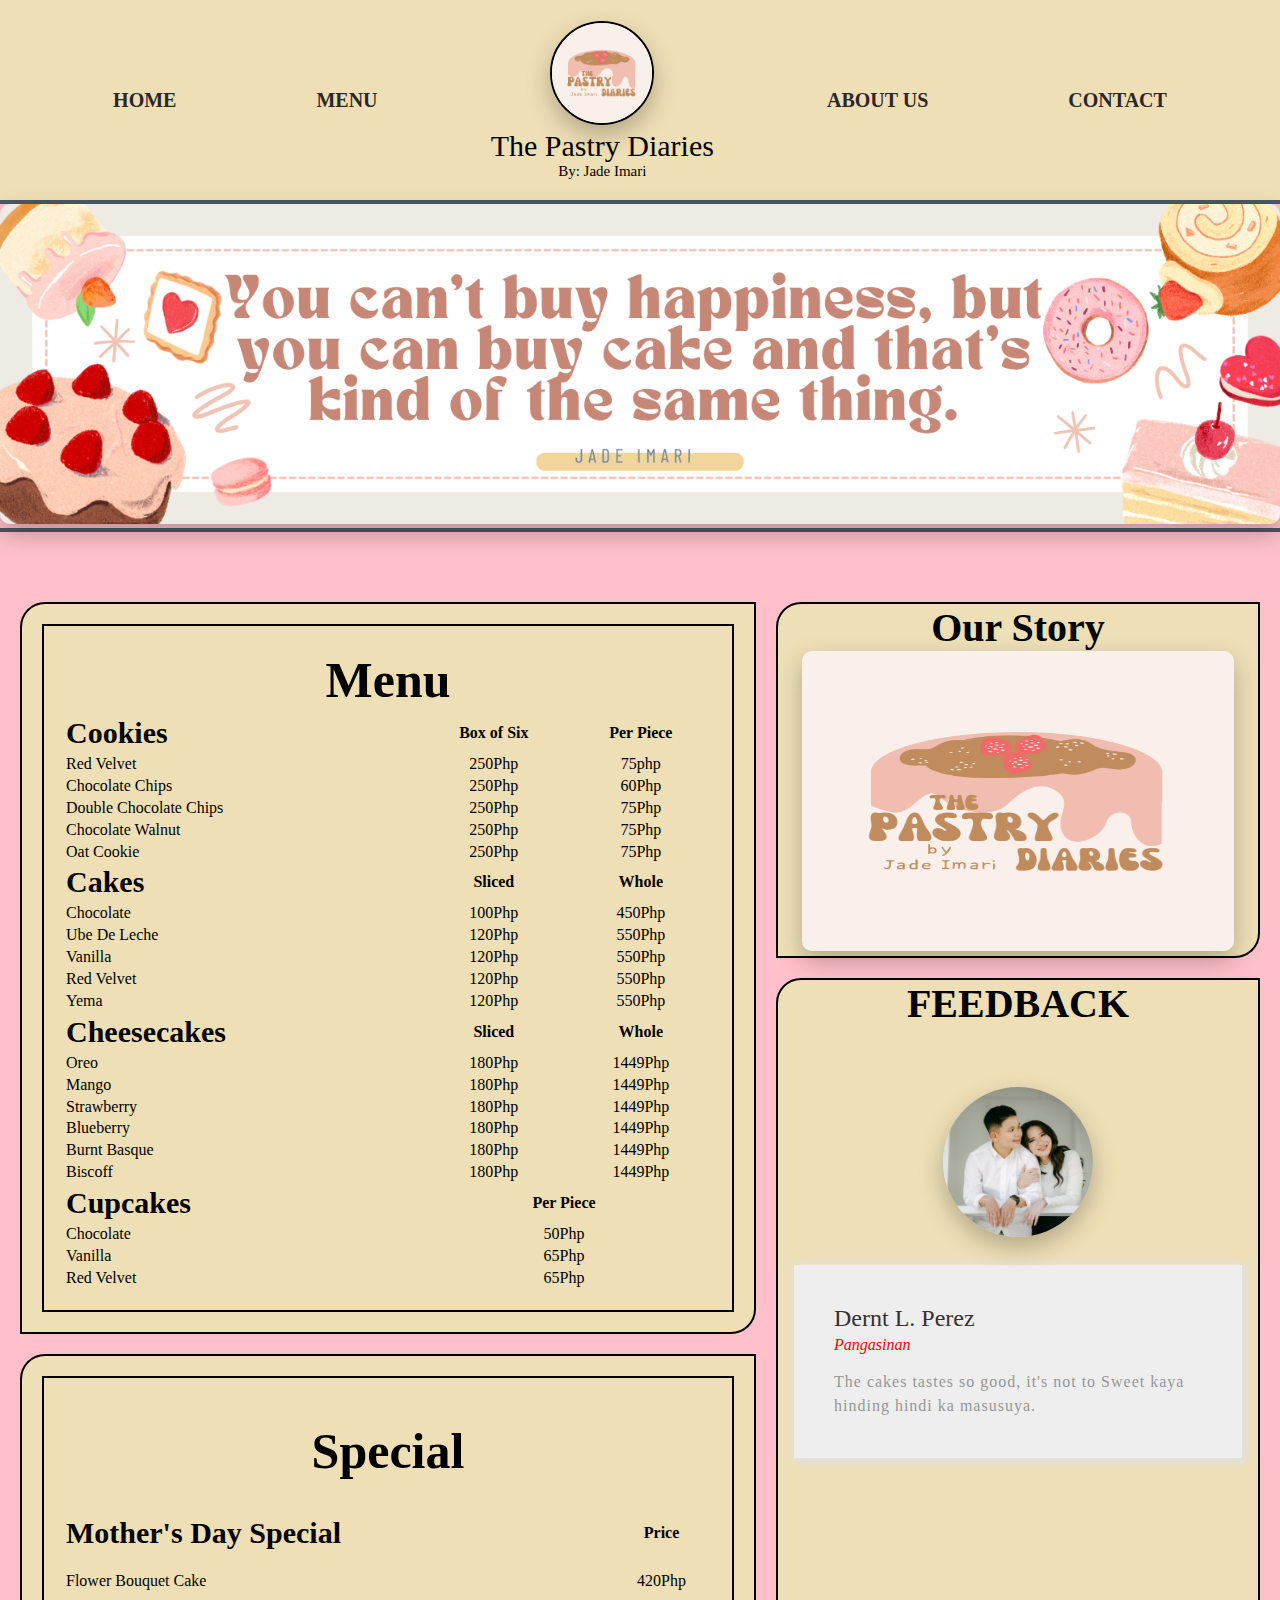
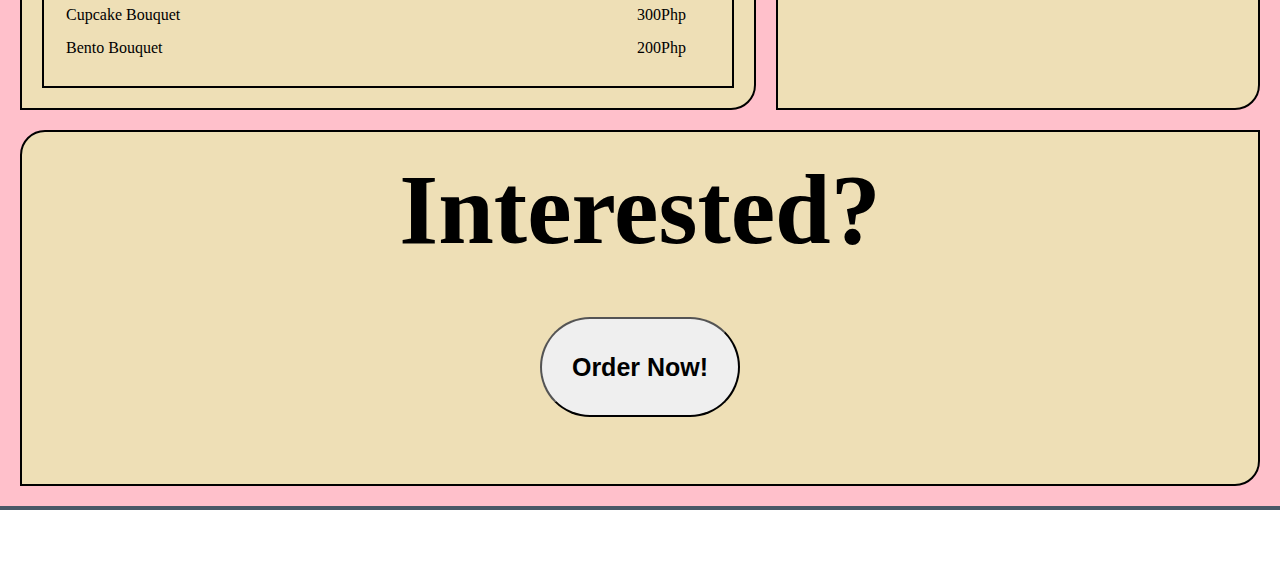
<file: index.html>
<!DOCTYPE html>
<html lang="en">
<head>
    <meta charset="UTF-8">
    <meta name="viewport" content="width=device-width, initial-scale=1.0">
    <title>The Pastry Diaries</title>
    <link rel="stylesheet" href="https://cdnjs.cloudflare.com/ajax/libs/font-awesome/6.5.2/css/all.min.css" integrity="sha512-SnH5WK+bZxgPHs44uWIX+LLJAJ9/2PkPKZ5QiAj6Ta86w+fsb2TkcmfRyVX3pBnMFcV7oQPJkl9QevSCWr3W6A==" crossorigin="anonymous" referrerpolicy="no-referrer" />
    <link rel="stylesheet" href="CSS/index.css">
</head>
<body>
    <div class="header-bar">
        <nav class="left-nav">
            <ul>
                <li><a href="#">HOME</a></li>
                <li><a href="HTML/Cookies.html">MENU</a></li>
            </ul>
        </nav>
        <header>
            <img src="image/pistri.png" alt="">
            <h1>The Pastry Diaries</h1>
            <p>By: Jade Imari</p>
        </header>
    
        <nav class="right-nav">
            <ul>
                <li><a href="HTML/About us.html">ABOUT US </a></li>
                <li><a href="HTML/Contact.html">CONTACT</a></li>
            </ul>
        </nav>
    </div>

    <div class="banner">
        <img src="image/banner nya.png" alt="">
    </div>

    <div class="main-container">
        <div class="main-content">
            <div class="menu">
                <table>
                    <tr>
                        <th id="title" colspan="3"><a href="HTML/Cookies.html">Menu</a></th>
                    </tr>
            
                    <tr>
                        <th class="types">Cookies</th>
                        <th>Box of Six</th>
                        <th>Per Piece</th>
                    </tr>
            
                    <tr>
                        <td >Red Velvet</td>
                        <td class="price">250Php</td>
                        <td class="price">75php</td>
                    </tr>
            
                    <tr>
                        <td>Chocolate Chips</td>
                        <td class="price">250Php</td>
                        <td class="price">60Php</td>
                    </tr>
            
                    <tr>
                        <td>Double Chocolate Chips</td>
                        <td class="price">250Php</td>
                        <td class="price">75Php</td>
                    </tr>

                    <tr>
                        <td>Chocolate Walnut</td>
                        <td class="price">250Php</td>
                        <td class="price">75Php</td>
                    </tr>
            
                    <tr>
                        <td>Oat Cookie</td>
                        <td class="price">250Php</td>
                        <td class="price">75Php</td>
                    </tr>
                    
                    <tr>
                        <th class="types">Cakes</th>
                        <th>Sliced</th>
                        <th>Whole</th>
                    </tr>
            
                    <tr>
                        <td>Chocolate</td>
                        <td class="price">100Php</td>
                        <td class="price">450Php</td>
                    </tr>
            
                    <tr>
                        <td>Ube De Leche</td>
                        <td class="price">120Php</td>
                        <td class="price">550Php</td>
                    </tr>
                    <tr>
                        <td>Vanilla</td>
                        <td class="price">120Php</td>
                        <td class="price">550Php</td>
                    </tr>
                    <tr>
                        <td>Red Velvet</td>
                        <td class="price">120Php</td>
                        <td class="price">550Php</td>
                    </tr>
                    <tr>
                        <td>Yema</td>
                        <td class="price">120Php</td>
                        <td class="price">550Php</td>
                    </tr>
            
                    <tr>
                        <th class="types">Cheesecakes</th>
                        <th>Sliced</th>
                        <th>Whole</th>
                    </tr>
                    <tr>
                        <td>Oreo</td>
                        <td class="price">180Php</td>
                        <td class="price">1449Php</td>
                    </tr>
            
                    <tr>
                        <td>Mango</td>
                        <td class="price">180Php</td>
                        <td class="price">1449Php</td>
                    </tr>
            
                    <tr>
                        <td>Strawberry</td>
                        <td class="price">180Php</td>
                        <td class="price">1449Php</td>
                    </tr>
            
                    <tr>
                        <td>Blueberry</td>
                        <td class="price">180Php</td>
                        <td class="price">1449Php</td>
                    </tr>
            
                    <tr>
                        <td>Burnt Basque</td>
                        <td class="price">180Php</td>
                        <td class="price">1449Php</td>
                    </tr>
                    
                    <tr>
                        <td>Biscoff</td>
                        <td class="price">180Php</td>
                        <td class="price">1449Php</td>
                    </tr>
            
                    <tr>
                        <th class="types">Cupcakes</th>
                        <th colspan="3">Per Piece</th>
                        
                    </tr>
            
                    <tr>
                        <td>Chocolate</td>
                        <td class="price" colspan="2">50Php</td>
                    </tr>
            
                    <tr>
                        <td>Vanilla</td>
                        <td class="price" colspan="2">65Php</td>
                    </tr>
            
                    <tr>
                        <td>Red Velvet</td>
                        <td class="price" colspan="2">65Php</td>
                    </tr>
            
                </table>
            </div>

            <div class="ourStory">
                <a href="HTML/About us.html">
                    <h1>Our Story</h1>
                </a>
                <img src="image/pistri.png" alt="">
            </div>
            <div class="feedback">
                <a href="HTML/feedback.html"><h1>FEEDBACK</h1></a>

                <div class="reviews">
                    <div class="review">
                        <div class="head-review">
                            <img src="image/member1.jpg" 
                            width="250px">
                        </div>
        
                        <div class="body-review">
                            <div class="name-review">Dernt L. Perez</div>
                            <div class="place-review">Pangasinan</div>
                            <div class="rating">
                                <i class="fas fa-star"></i>
                                <i class="fas fa-star"></i>
                                <i class="fas fa-star"></i>
                                <i class="fas fa-star"></i>
                                <i class="fas fa-star"></i>
                            </div>
                            <div class="desc-review">The cakes tastes so good, it's not to Sweet
                                kaya hinding hindi ka masusuya.</div>
                        </div>
                    </div>
                </div>
            </div>

            <div class="special">
                <table>
                    <tr>
                        <th id="title" colspan="3"><a href="HTML/Mothers-day-specials.html">Special</a></th>
                    </tr>
            
                    <tr>
                        <th class="types">Mother's Day Special</th>
                        <th class="price">Price</th>
                    </tr>
                    <tr>
                        <td>Flower Bouquet Cake</td>
                        <td class="price">420Php</td>
                    </tr>
            
                    <tr>
                        <td>Cupcake Bouquet</td>
                        <td class="price">300Php</td>
                    </tr>
            
                    <tr>
                        <td>Bento Bouquet</td>
                        <td class="price">200Php</td>
                    </tr>
                </table>
            </div>
                
            <div class="order">
                <h1>Interested?</h1>
                <a href="HTML/OrderForm.html"><button>Order Now!</button></a>
            </div>
        </div>
    </div>
    <div class="footer">
        <a href="https://www.facebook.com/profile.php?id=100067894772784" target="_blank">
            <i class="fa-brands fa-square-facebook fa-2x"></i>
        </a>
        <a href="mailto:mindarosjadeimari22@gmail.com" target="_blank">
            <i class="fa-solid fa-envelope fa-2x"></i>
        </a>
    </div>
</body>
</html>
</file>
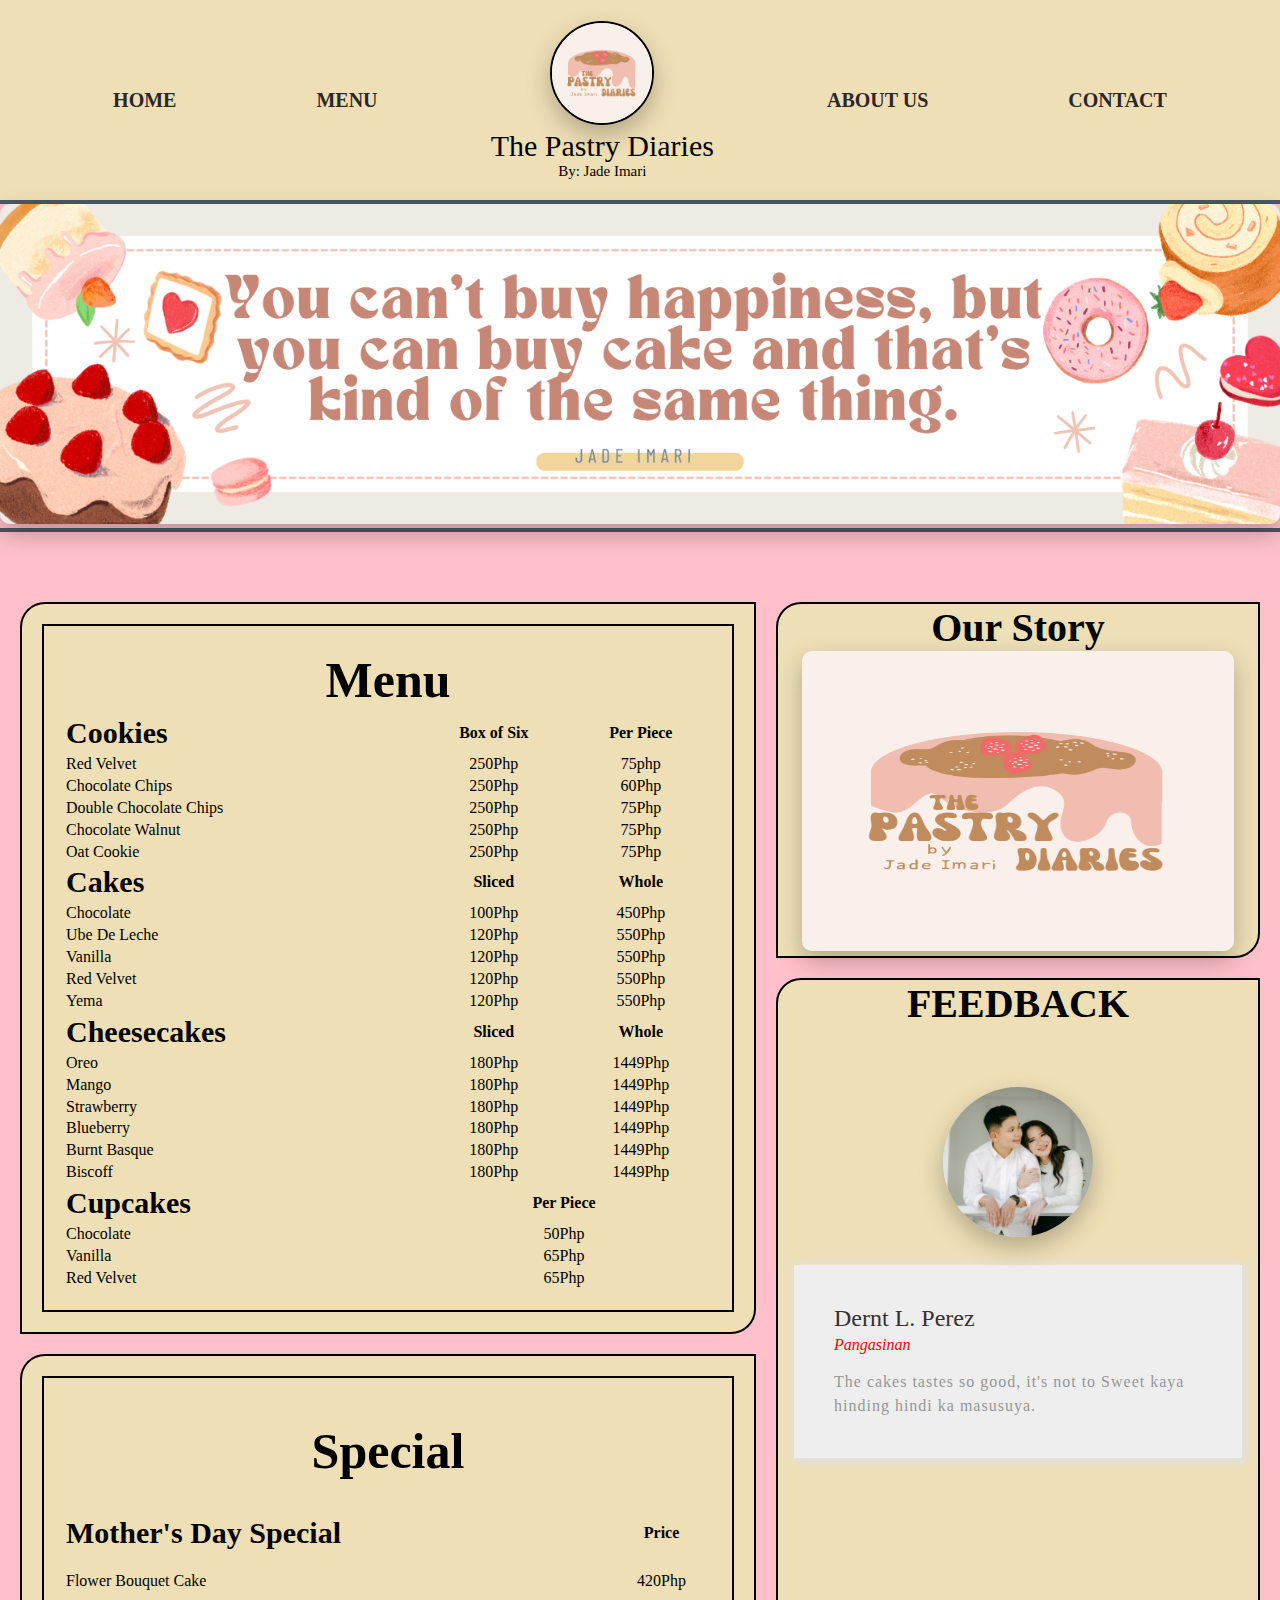
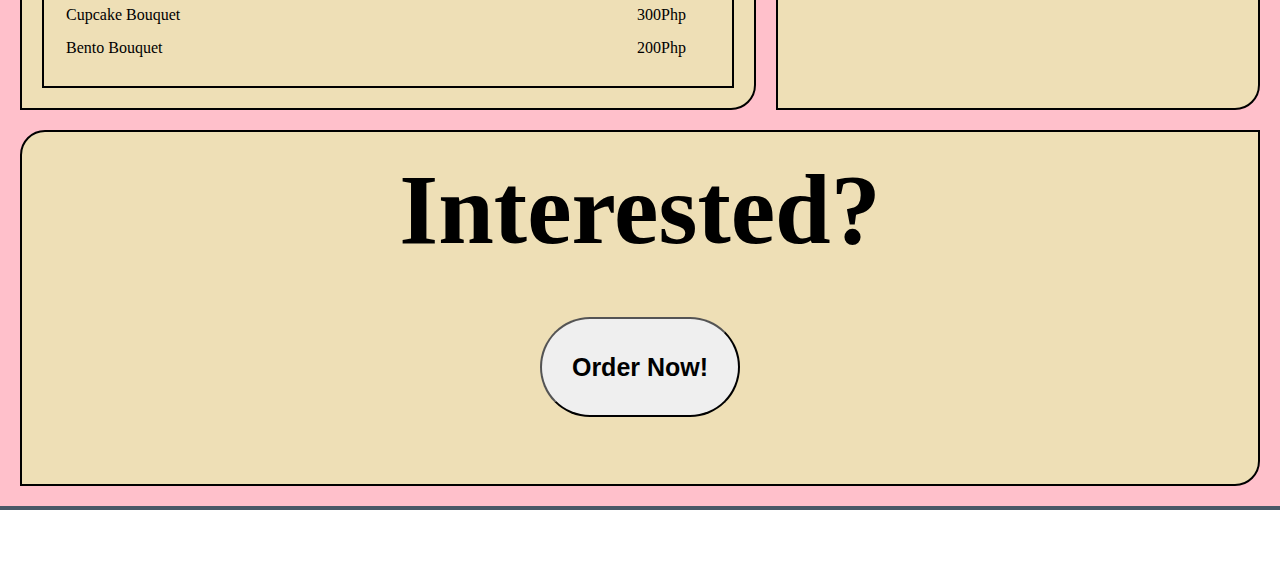
<file: HTML/index.html>
<!DOCTYPE html>
<html lang="en">
<head>
    <meta charset="UTF-8">
    <meta name="viewport" content="width=device-width, initial-scale=1.0">
    <title>Document</title>
    <link rel="stylesheet" href="https://cdnjs.cloudflare.com/ajax/libs/font-awesome/6.5.2/css/all.min.css" integrity="sha512-SnH5WK+bZxgPHs44uWIX+LLJAJ9/2PkPKZ5QiAj6Ta86w+fsb2TkcmfRyVX3pBnMFcV7oQPJkl9QevSCWr3W6A==" crossorigin="anonymous" referrerpolicy="no-referrer" />
    <link rel="stylesheet" href="../CSS/index.css">
</head>
<body>
    <div class="header-bar">
        <nav class="left-nav">
            <ul>
                <li><a href="#">HOME</a></li>
                <li><a href="Cookies.html">MENU</a></li>
            </ul>
        </nav>
        <header>
            <img src="../image/pistri.png" alt="">
            <h1>The Pastry Diaries</h1>
            <p>By: Jade Imari</p>
        </header>
    
        <nav class="right-nav">
            <ul>
                <li><a href="About us.html">ABOUT US </a></li>
                <li><a href="Contact.html">CONTACT</a></li>
            </ul>
        </nav>
    </div>

    <div class="banner">
        <img src="../image/banner nya.png" alt="">
    </div>

    <div class="main-container">
        <div class="main-content">
            <div class="menu">
                <table>
                    <tr>
                        <th id="title" colspan="3"><a href="/HTML/Cookies.html">Menu</a></th>
                    </tr>
            
                    <tr>
                        <th class="types">Cookies</th>
                        <th>Box of Six</th>
                        <th>Per Piece</th>
                    </tr>
            
                    <tr>
                        <td >Red Velvet</td>
                        <td class="price">250Php</td>
                        <td class="price">75php</td>
                    </tr>
            
                    <tr>
                        <td>Chocolate Chips</td>
                        <td class="price">250Php</td>
                        <td class="price">60Php</td>
                    </tr>
            
                    <tr>
                        <td>Double Chocolate Chips</td>
                        <td class="price">250Php</td>
                        <td class="price">75Php</td>
                    </tr>

                    <tr>
                        <td>Chocolate Walnut</td>
                        <td class="price">250Php</td>
                        <td class="price">75Php</td>
                    </tr>
            
                    <tr>
                        <td>Oat Cookie</td>
                        <td class="price">250Php</td>
                        <td class="price">75Php</td>
                    </tr>
                    
                    <tr>
                        <th class="types">Cakes</th>
                        <th>Sliced</th>
                        <th>Whole</th>
                    </tr>
            
                    <tr>
                        <td>Chocolate</td>
                        <td class="price">100Php</td>
                        <td class="price">450Php</td>
                    </tr>
            
                    <tr>
                        <td>Ube De Leche</td>
                        <td class="price">120Php</td>
                        <td class="price">550Php</td>
                    </tr>
                    <tr>
                        <td>Vanilla</td>
                        <td class="price">120Php</td>
                        <td class="price">550Php</td>
                    </tr>
                    <tr>
                        <td>Red Velvet</td>
                        <td class="price">120Php</td>
                        <td class="price">550Php</td>
                    </tr>
                    <tr>
                        <td>Yema</td>
                        <td class="price">120Php</td>
                        <td class="price">550Php</td>
                    </tr>
            
                    <tr>
                        <th class="types">Cheesecakes</th>
                        <th>Sliced</th>
                        <th>Whole</th>
                    </tr>
                    <tr>
                        <td>Oreo</td>
                        <td class="price">180Php</td>
                        <td class="price">1449Php</td>
                    </tr>
            
                    <tr>
                        <td>Mango</td>
                        <td class="price">180Php</td>
                        <td class="price">1449Php</td>
                    </tr>
            
                    <tr>
                        <td>Strawberry</td>
                        <td class="price">180Php</td>
                        <td class="price">1449Php</td>
                    </tr>
            
                    <tr>
                        <td>Blueberry</td>
                        <td class="price">180Php</td>
                        <td class="price">1449Php</td>
                    </tr>
            
                    <tr>
                        <td>Burnt Basque</td>
                        <td class="price">180Php</td>
                        <td class="price">1449Php</td>
                    </tr>
                    
                    <tr>
                        <td>Biscoff</td>
                        <td class="price">180Php</td>
                        <td class="price">1449Php</td>
                    </tr>
            
                    <tr>
                        <th class="types">Cupcakes</th>
                        <th colspan="3">Per Piece</th>
                        
                    </tr>
            
                    <tr>
                        <td>Chocolate</td>
                        <td class="price" colspan="2">50Php</td>
                    </tr>
            
                    <tr>
                        <td>Vanilla</td>
                        <td class="price" colspan="2">65Php</td>
                    </tr>
            
                    <tr>
                        <td>Red Velvet</td>
                        <td class="price" colspan="2">65Php</td>
                    </tr>
            
                </table>
            </div>

            <div class="ourStory">
                <a href="About us.html">
                    <h1>Our Story</h1>
                </a>
                <img src="../image/pistri.png" alt="">
            </div>
            <div class="feedback">
                <a href="feedback.html"><h1>FEEDBACK</h1></a>

                <div class="reviews">
                    <div class="review">
                        <div class="head-review">
                            <img src="../image/member1.jpg" 
                            width="250px">
                        </div>
        
                        <div class="body-review">
                            <div class="name-review">Dernt L. Perez</div>
                            <div class="place-review">Pangasinan</div>
                            <div class="rating">
                                <i class="fas fa-star"></i>
                                <i class="fas fa-star"></i>
                                <i class="fas fa-star"></i>
                                <i class="fas fa-star"></i>
                                <i class="fas fa-star"></i>
                            </div>
                            <div class="desc-review">The cakes tastes so good, it's not to Sweet
                                kaya hinding hindi ka masusuya.</div>
                        </div>
                    </div>
                </div>
            </div>

            <div class="special">
                <table>
                    <tr>
                        <th id="title" colspan="3"><a href="Mothers-day-specials.html">Special</a></th>
                    </tr>
            
                    <tr>
                        <th class="types">Mother's Day Special</th>
                        <th class="price">Price</th>
                    </tr>
                    <tr>
                        <td>Flower Bouquet Cake</td>
                        <td class="price">420Php</td>
                    </tr>
            
                    <tr>
                        <td>Cupcake Bouquet</td>
                        <td class="price">300Php</td>
                    </tr>
            
                    <tr>
                        <td>Bento Bouquet</td>
                        <td class="price">200Php</td>
                    </tr>
                </table>
            </div>
                
            <div class="order">
                <h1>Interested?</h1>
                <a href="OrderForm.html"><button>Order Now!</button></a>
            </div>
        </div>
    </div>
    <div class="footer">
        <a href="https://www.facebook.com/profile.php?id=100067894772784" target="_blank">
            <i class="fa-brands fa-square-facebook fa-2x"></i>
        </a>
        <a href="mailto:mindarosjadeimari22@gmail.com" target="_blank">
            <i class="fa-solid fa-envelope fa-2x"></i>
        </a>
    </div>
</body>
</html>
</file>
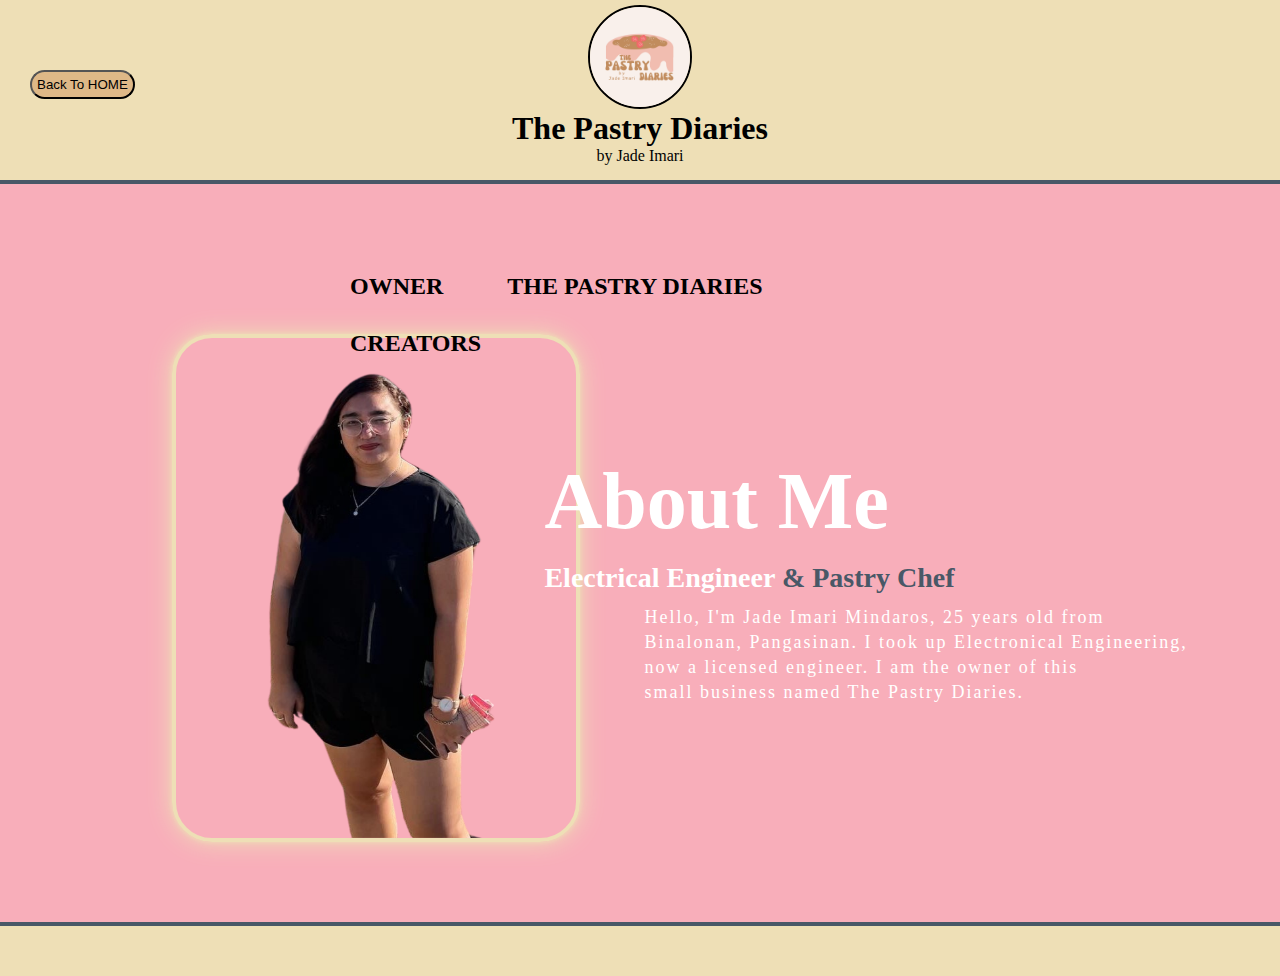
<file: HTML/About us.html>
<!DOCTYPE html>
<html lang="en">
<head>
    <meta charset="UTF-8">
    <meta name="viewport" content="width=device-width, initial-scale=1.0">
    <title>The Pastry Diaries by Jade Imari</title>
    <link rel="stylesheet" href="../CSS/about us.css">
    <link rel="stylesheet" href="https://cdnjs.cloudflare.com/ajax/libs/font-awesome/6.5.2/css/all.min.css" integrity="sha512-SnH5WK+bZxgPHs44uWIX+LLJAJ9/2PkPKZ5QiAj6Ta86w+fsb2TkcmfRyVX3pBnMFcV7oQPJkl9QevSCWr3W6A==" crossorigin="anonymous" referrerpolicy="no-referrer" />
</head>
<body>
    <header id="head">
        <button><a href="index.html">Back To HOME</a></button>
        <img src="../image/pistri.png" id="logo" alt="Logo">
        <h1>The Pastry Diaries</h1>
        <p>by Jade Imari</p>
    </header>

    <ul>
      <li><a href="">Owner</a></li>
      <li><a href="History.html">The Pastry Diaries</a></li>
      <li><a href="us.html">Creators</a></li>
    </ul>

   <section class="tungkol">
    <div class="main">
        <img src="../image/jadie.png" alt="">
        <div class="owner-text">
            <h1>About Me</h1>
            <h5>Electrical Engineer <span>
                & Pastry Chef
            </span></h5>
            <p id="wan">
                Hello, I'm Jade Imari Mindaros, 25 years old from <br>
                Binalonan, Pangasinan. I took up Electronical Engineering,<br>
                now a licensed engineer. I am the owner of this<br>
                small business named The Pastry Diaries.
            </p>
        </div>
    </div>
   </section>
   <footer>
      <div class="icons">
        <a href="https://www.facebook.com/jadeimari.mindaros" target="_blank">
          <i class="fa-brands fa-square-facebook fa-2x"></i>
        </a>
        
        <a href="mailto:mindarosjadeimari22@gmail.com" target="_blank">
          <i class="fa-solid fa-envelope fa-2x"></i>
        </a>
      </div>
   </footer>

</body>
</html>
</file>
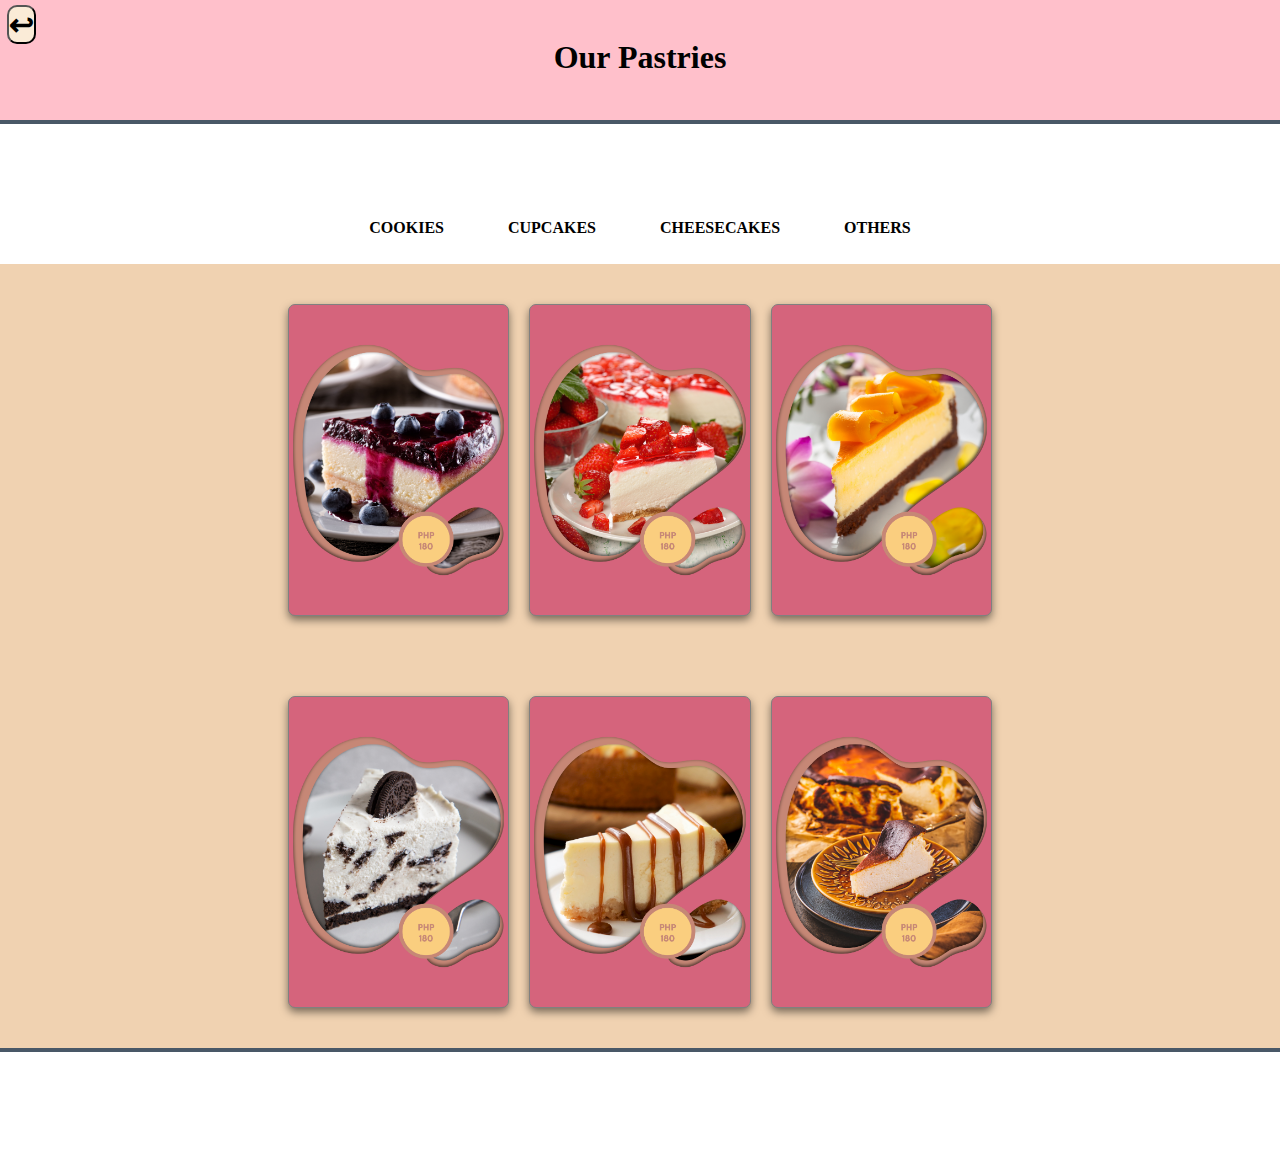
<file: HTML/cheesecakes.html>
<!DOCTYPE html>
<html lang="en">
<head>
    <meta charset="UTF-8">
    <meta name="viewport" content="width=device-width, initial-scale=1.0">
    <title>The Pastry Diaries by Jade Imari</title>
    <link rel="stylesheet" href="../CSS/cheesecake.css">
    <link rel="stylesheet" href="https://cdnjs.cloudflare.com/ajax/libs/font-awesome/6.5.2/css/all.min.css" integrity="sha512-SnH5WK+bZxgPHs44uWIX+LLJAJ9/2PkPKZ5QiAj6Ta86w+fsb2TkcmfRyVX3pBnMFcV7oQPJkl9QevSCWr3W6A==" crossorigin="anonymous" referrerpolicy="no-referrer" />
</head>
<body>
<div id="ulo">
    <button id="back-btn"><a href="index.html">↩</a></button>
    <h1 id="Pastri">Our Pastries</h1>
</div> 

<div>
    <ul>
        <li><a href="Cookies.html">COOKIES</a></li>
        <li><a href="Cupcakes.html">CUPCAKES</a></li>
        <li><a href="cheesecakes.html">CHEESECAKES</a></li>
        <li><a href="Other-pastries.html">OTHERS</a></li>
      </ul>
</div>

<div id="pastryContainer">
    <div id="one" class="styleee">
        <img src="../image/promo poster (17).png" alt="Mukha">

    </div>

    <div id="two" class="styleee">
        <img src="../image/promo poster (18).png" alt="cp">
    </div>

    <div id="tri" class="styleee">
        <img src="../image/promo poster (19).png" alt="">
    </div>

    <div id="por" class="styleee">
        <img src="../image/promo poster (20).png" alt="">
    </div>

    <div id="payb" class="styleee">
        <img src="../image/promo poster (21).png" alt="">
    </div>

    <div id="siks" class="styleee">
        <img src="../image/promo poster (22).png" alt="">
    </div>

</div>

       <footer class="footer">
            <div id="facebook-icon" class="social-icon">
                <a href="https://www.facebook.com/profile.php?id=100067894772784">
                    <i class="fa-brands fa-square-facebook fa-2x"></i>
                </a>
            <div id="email-icon" class="social-icon">
                <a href="mailto:mindarosjadeimari22@gmail.com" target="_blank">
                    <i class="fa-solid  fa-2x  fa-envelope"></i>
                </a>
            </div>
        </footer>


</body>
</html>
</file>
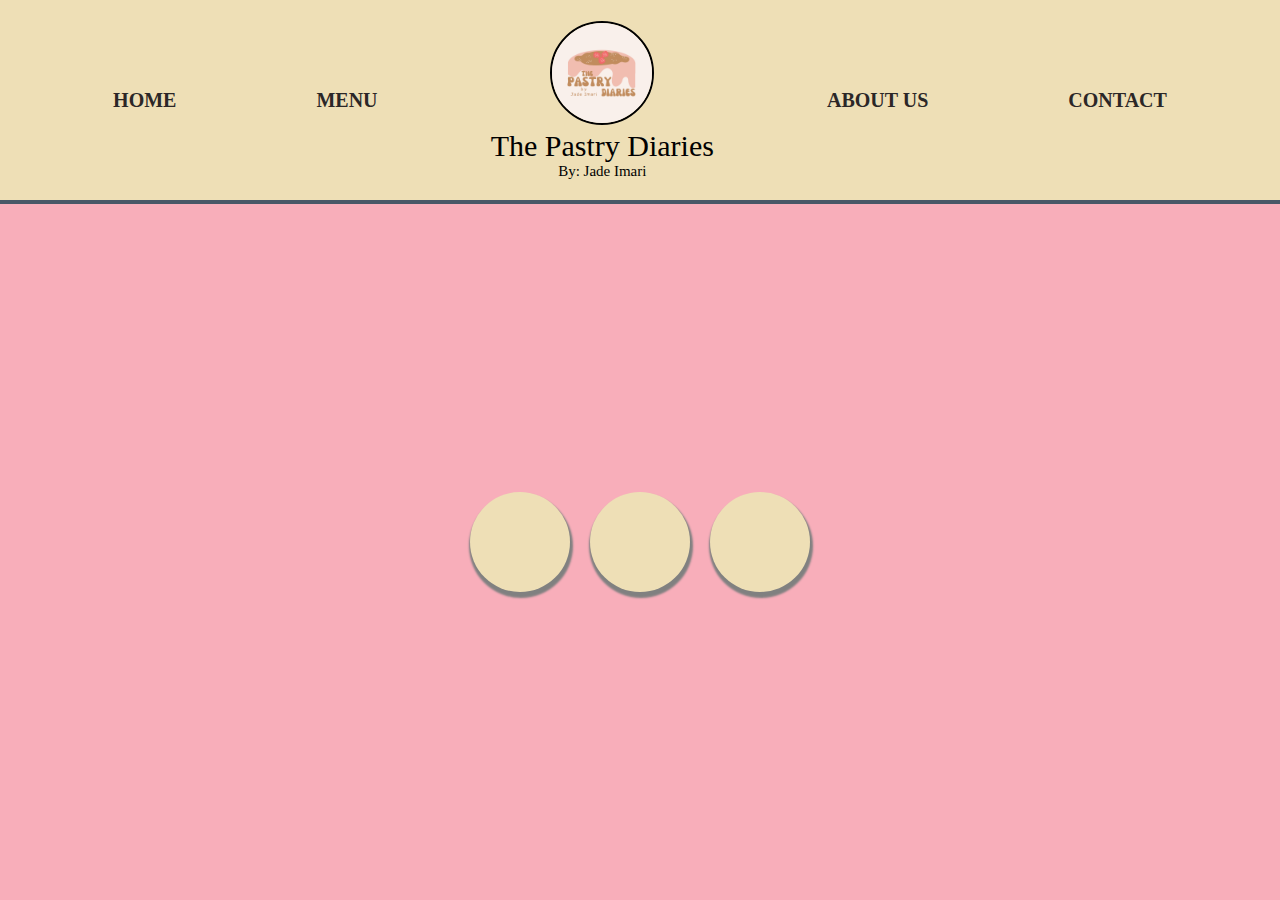
<file: HTML/Contact.html>
<!DOCTYPE html>
<html lang="en">
<head>
    <meta charset="UTF-8">
    <meta name="viewport" content="width=device-width, initial-scale=1.0">
    <title>CONTACTS</title>
    <link rel="stylesheet" href="https://cdnjs.cloudflare.com/ajax/libs/font-awesome/6.5.2/css/all.min.css" integrity="sha512-SnH5WK+bZxgPHs44uWIX+LLJAJ9/2PkPKZ5QiAj6Ta86w+fsb2TkcmfRyVX3pBnMFcV7oQPJkl9QevSCWr3W6A==" crossorigin="anonymous" referrerpolicy="no-referrer" />
    <link rel="stylesheet" href="../CSS/contact.css">
</head>
<body>
    <div class="header-bar">
        <nav class="left-nav">
            <ul>
                <li><a href="index.html">HOME</a></li>
                <li><a href="Cookies.html">MENU</a></li>
            </ul>
        </nav>
        <header>
            <img src="../image/pistri.png">
            <h1>The Pastry Diaries</h1>
            <p>By: Jade Imari</p>
        </header>
    
        <nav class="right-nav">
            <ul>
                <li><a href="About us.html">ABOUT US </a></li>
                <li><a href="#">CONTACT</a></li>
            </ul>
        </nav>
    </div>

    <div class="centerdiv">
        <a href="https://www.facebook.com/profile.php?id=100067894772784" target="_blank" class="container">
            <i class="fa fa-2x fa-brands fa-facebook"></i>
        </a>
        
        <a href="emailto:mindarosjadeimari22@gmail.com" target="_blank" class="container">
        <i class="fa fa-2x fa-solid fa-envelope"></i>
        </a>

        <a href="https://www.instagram.com/thepastrydiariesbyj/" target="_blank" class="container">
            <i class="fa fa-2x fa-brands fa-instagram"></i>
            </a>

    </div>

    
</body>
</html>
</file>
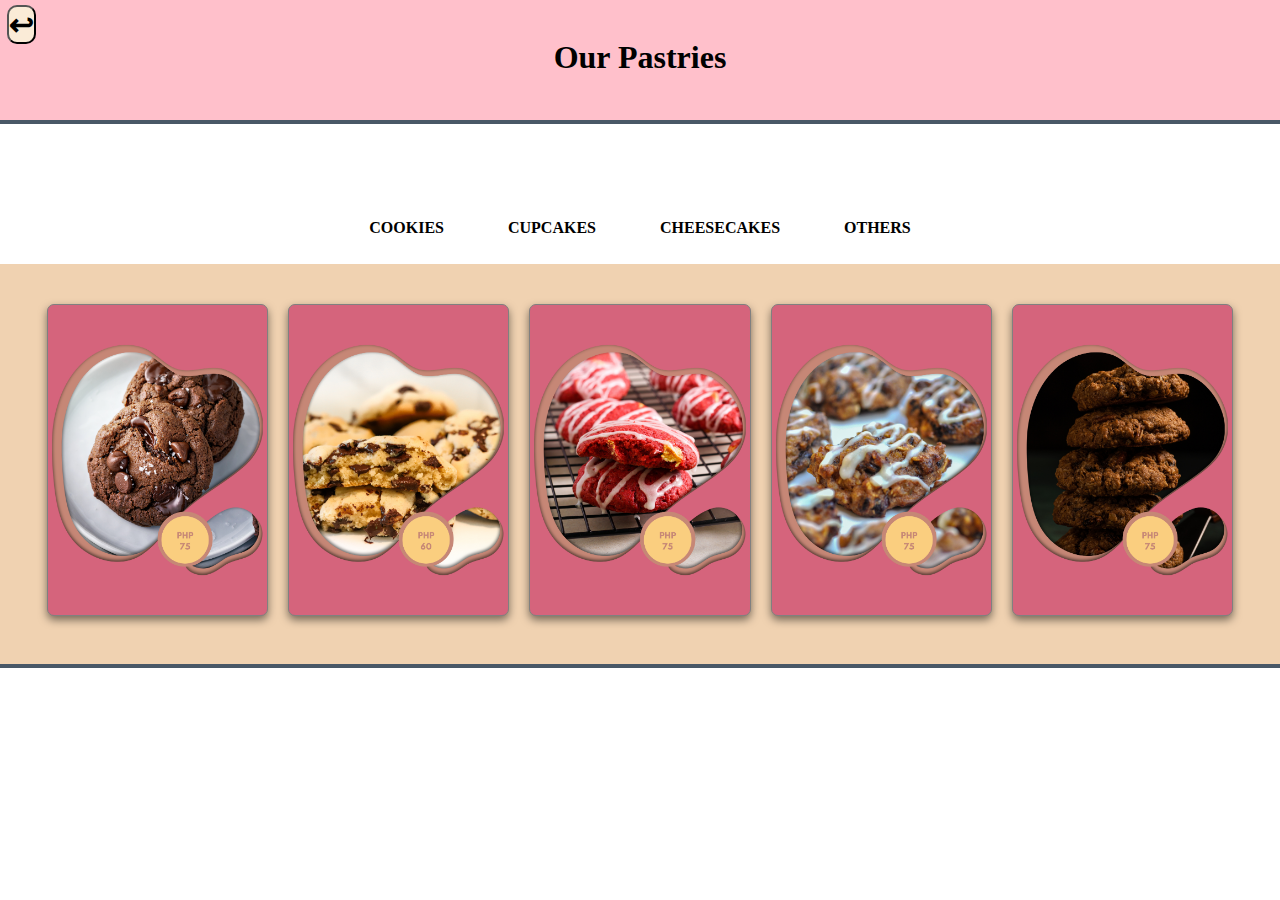
<file: HTML/Cookies.html>
<!DOCTYPE html>
<html lang="en">
<head>
    <meta charset="UTF-8">
    <meta name="viewport" content="width=device-width, initial-scale=1.0">
    <title>The Pastry Diaries by Jade Imari</title>
    <link rel="stylesheet" href="../CSS/Cookies.css">
    <link rel="stylesheet" href="https://cdnjs.cloudflare.com/ajax/libs/font-awesome/6.5.2/css/all.min.css" integrity="sha512-SnH5WK+bZxgPHs44uWIX+LLJAJ9/2PkPKZ5QiAj6Ta86w+fsb2TkcmfRyVX3pBnMFcV7oQPJkl9QevSCWr3W6A==" crossorigin="anonymous" referrerpolicy="no-referrer" />
</head>
<body>  
<div id="ulo">
    <button id="back-btn"><a href="index.html">↩</a></button>
    <h1 id="Pastri">Our Pastries</h1>
</div> 

    <ul>
        <li><a href="Cookies.html">COOKIES</a></li>
        <li><a href="Cupcakes.html">CUPCAKES</a></li>
        <li><a href="cheesecakes.html">CHEESECAKES</a></li>
        <li><a href="Other-pastries.html">OTHERS</a></li>
    </ul>

<div id="pastryContainer">
    <div id="one" class="styleee">
        <img src="../image/promo poster (3).png" alt="Mukha">

    </div>

    <div id="two" class="styleee">
        <img src="../image/promo poster (4).png" alt="cp">
    </div>

    <div id="tri" class="styleee">
        <img src="../image/promo poster (5).png" alt="">
    </div>

    <div id="por" class="styleee">
        <img src="../image/promo poster (8).png" alt="">
    </div>

    <div id="payb" class="styleee">
        <img src="../image/promo poster (9).png" alt="">
    </div>

</div>

        <footer class="footer">
            <div id="email-icon" class="social-icon">
                <a href="https://www.facebook.com/profile.php?id=100067894772784">
                    <i class="fa-brands fa-square-facebook fa-2x"></i>
                </a>
            </div>
            <div id="email-icon" class="social-icon">
                <a href="mailto:mindarosjadeimari22@gmail.com" target="_blank">
                    <i class="fa-solid  fa-2x  fa-envelope"></i>
                </a>
            </div>
        </footer>



</body>
</html>
</file>
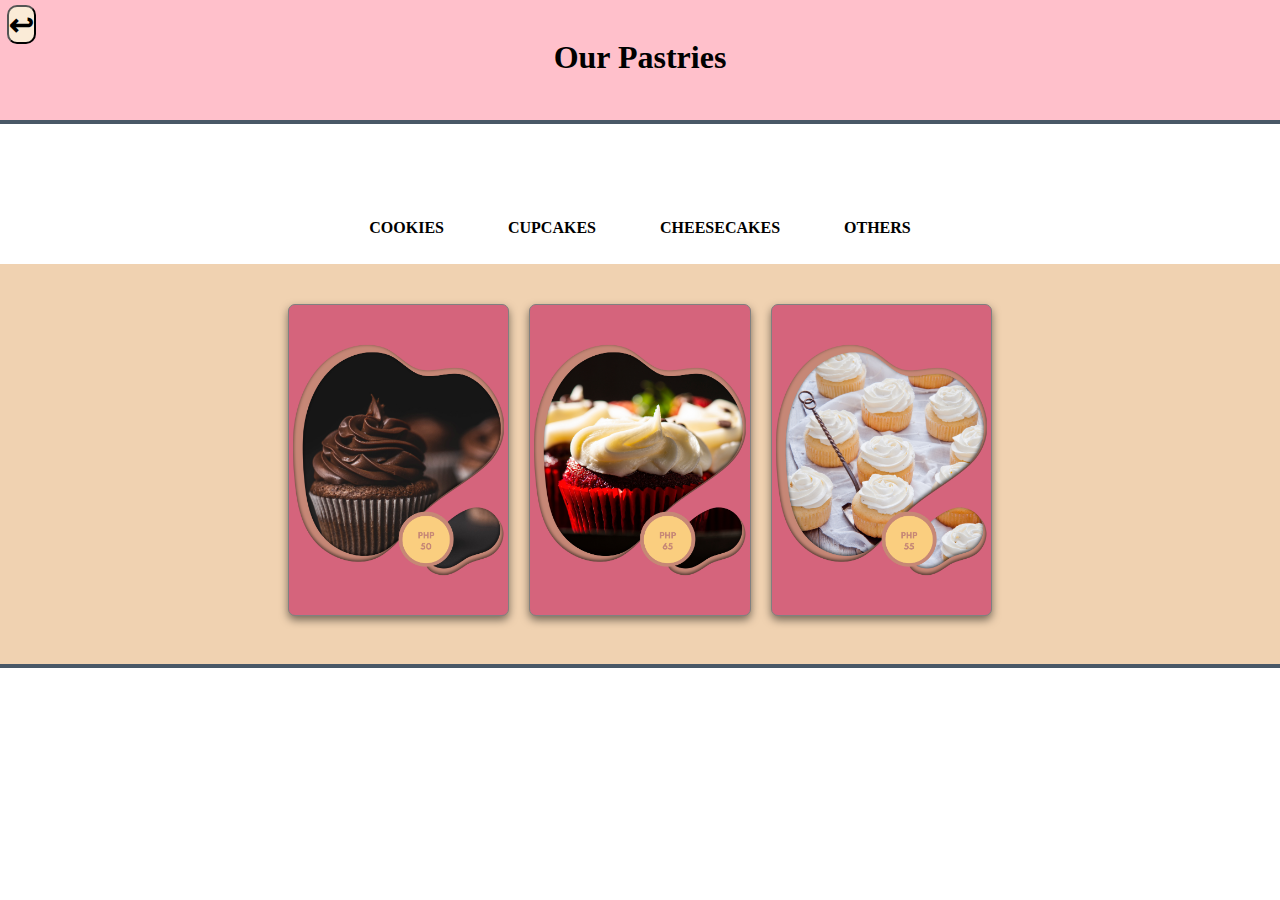
<file: HTML/Cupcakes.html>
<!DOCTYPE html>
<html lang="en">
<head>
    <meta charset="UTF-8">
    <meta name="viewport" content="width=device-width, initial-scale=1.0">
    <title>The Pastry Diaries by Jade Imari</title>
    <link rel="stylesheet" href="../CSS/Cupcakes.css">
    <link rel="stylesheet" href="https://cdnjs.cloudflare.com/ajax/libs/font-awesome/6.5.2/css/all.min.css" integrity="sha512-SnH5WK+bZxgPHs44uWIX+LLJAJ9/2PkPKZ5QiAj6Ta86w+fsb2TkcmfRyVX3pBnMFcV7oQPJkl9QevSCWr3W6A==" crossorigin="anonymous" referrerpolicy="no-referrer" />

</head>
<body>
<div id="ulo">
    <button id="back-btn"><a href="index.html">↩</a></button>
    <h1 id="Pastri">Our Pastries</h1>
</div> 


    <ul>
        <li><a href="Cookies.html">COOKIES</a></li>
        <li><a href="Cupcakes.html">CUPCAKES</a></li>
        <li><a href="cheesecakes.html">CHEESECAKES</a></li>
        <li><a href="Other-pastries.html">OTHERS</a></li>
    </ul>


<div id="pastryContainer">
    <div id="one" class="styleee">
        <img src="../image/promo poster (14).png" alt="Mukha">

    </div>

    <div id="two" class="styleee">
        <img src="../image/promo poster (15).png" alt="cp">
    </div>

    <div id="tri" class="styleee">
        <img src="../image/promo poster (16).png" alt="">
    </div>   
</div>

<div id="paa">

        <footer class="footer">
            <div id="facebook-icon" class="social-icon">
                <a href="https://www.facebook.com/profile.php?id=100067894772784">
                    <i class="fa-brands fa-square-facebook fa-2x"></i>
                </a>
            <div id="email-icon" class="social-icon">
                <a href="mailto:mindarosjadeimari22@gmail.com" target="_blank">
                    <i class="fa-solid  fa-2x  fa-envelope"></i>
                </a>
            </div>
        </footer>
</div>   


</body>
</html>
</file>
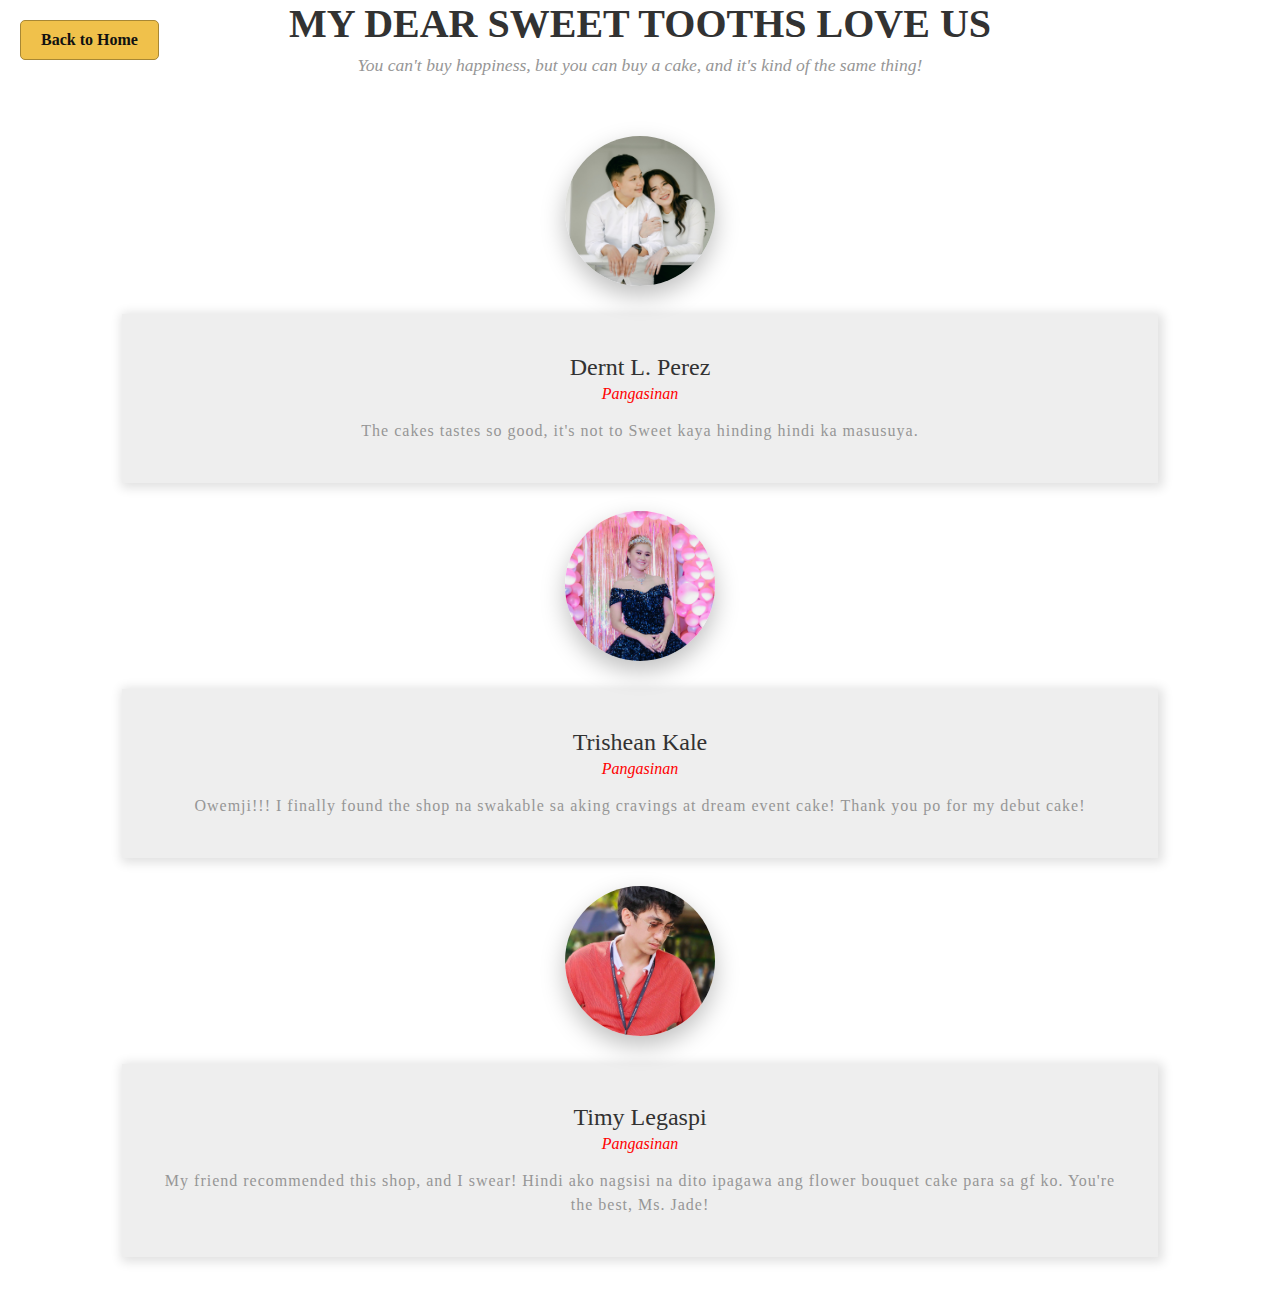
<file: HTML/feedback.html>
<!DOCTYPE html>
<html lang="en">
<head>
    <meta charset="UTF-8">
    <meta name="viewport" content="width=device-width, initial-scale=1.0">
    <title>REVIEWS</title>
    <link rel="stylesheet" type="text/css" media="screen" href="../CSS/feedback.css">
    <link rel="stylesheet" href="https://cdnjs.cloudflare.com/ajax/libs/font-awesome/6.5.2/css/all.min.css" integrity="sha512-SnH5WK+bZxgPHs44uWIX+LLJAJ9/2PkPKZ5QiAj6Ta86w+fsb2TkcmfRyVX3pBnMFcV7oQPJkl9QevSCWr3W6A==" crossorigin="anonymous" referrerpolicy="no-referrer" />
</head>
<body>
    <a href="index.html" class="back-to-home">Back to Home</a>

    <div class="rev-section">
        <h2 class="title">My Dear Sweet Tooths Love Us</h2>
        <p class="note">You can't buy happiness, but you can buy a cake, and it's kind of the same thing!</p>

        <div class="reviews">
            <div class="review">
                <div class="head-review">
                    <img src="../image/member1.jpg" 
                    width="250px">
                </div>

                <div class="body-review">
                    <div class="name-review">Dernt L. Perez</div>
                    <div class="place-review">Pangasinan</div>
                    <div class="rating">
                        <i class="fas fa-star"></i>
                        <i class="fas fa-star"></i>
                        <i class="fas fa-star"></i>
                        <i class="fas fa-star"></i>
                        <i class="fas fa-star"></i>
                    </div>
                    <div class="desc-review">The cakes tastes so good, it's not to Sweet
                        kaya hinding hindi ka masusuya.</div>
                    </div>

                <div class="head-review">
                    <img src="../image/member2.jpg" 
                    width="250px">
                </div>

                <div class="body-review">
                    <div class="name-review">Trishean Kale</div>
                    <div class="place-review">Pangasinan</div>
                    <div class="rating">
                        <i class="fas fa-star"></i>
                        <i class="fas fa-star"></i>
                        <i class="fas fa-star"></i>
                        <i class="fas fa-star"></i>
                        <i class="fas fa-star"></i>
                    </div>
                    <div class="desc-review">Owemji!!! I finally found the shop na swakable
                        sa aking cravings at dream event cake! Thank you po for my debut cake!
                    </div>
                </div>

                <div class="head-review">
                    <img src="../image/member3.jpg" 
                    width="250px">
                </div>

                <div class="body-review">
                    <div class="name-review">Timy Legaspi</div>
                    <div class="place-review">Pangasinan</div>
                    <div class="rating">
                        <i class="fas fa-star"></i>
                        <i class="fas fa-star"></i>
                        <i class="fas fa-star"></i>
                        <i class="fas fa-star"></i>
                        <i class="fas fa-star"></i>
                    </div>
                    <div class="desc-review">My friend recommended this shop, and I swear!
                        Hindi ako nagsisi na dito ipagawa ang flower bouquet cake para sa gf ko.
                        You're the best, Ms. Jade!
                    </div>
                </div>
            </div>
        </div>
    </div>



</body>
</html>
</file>
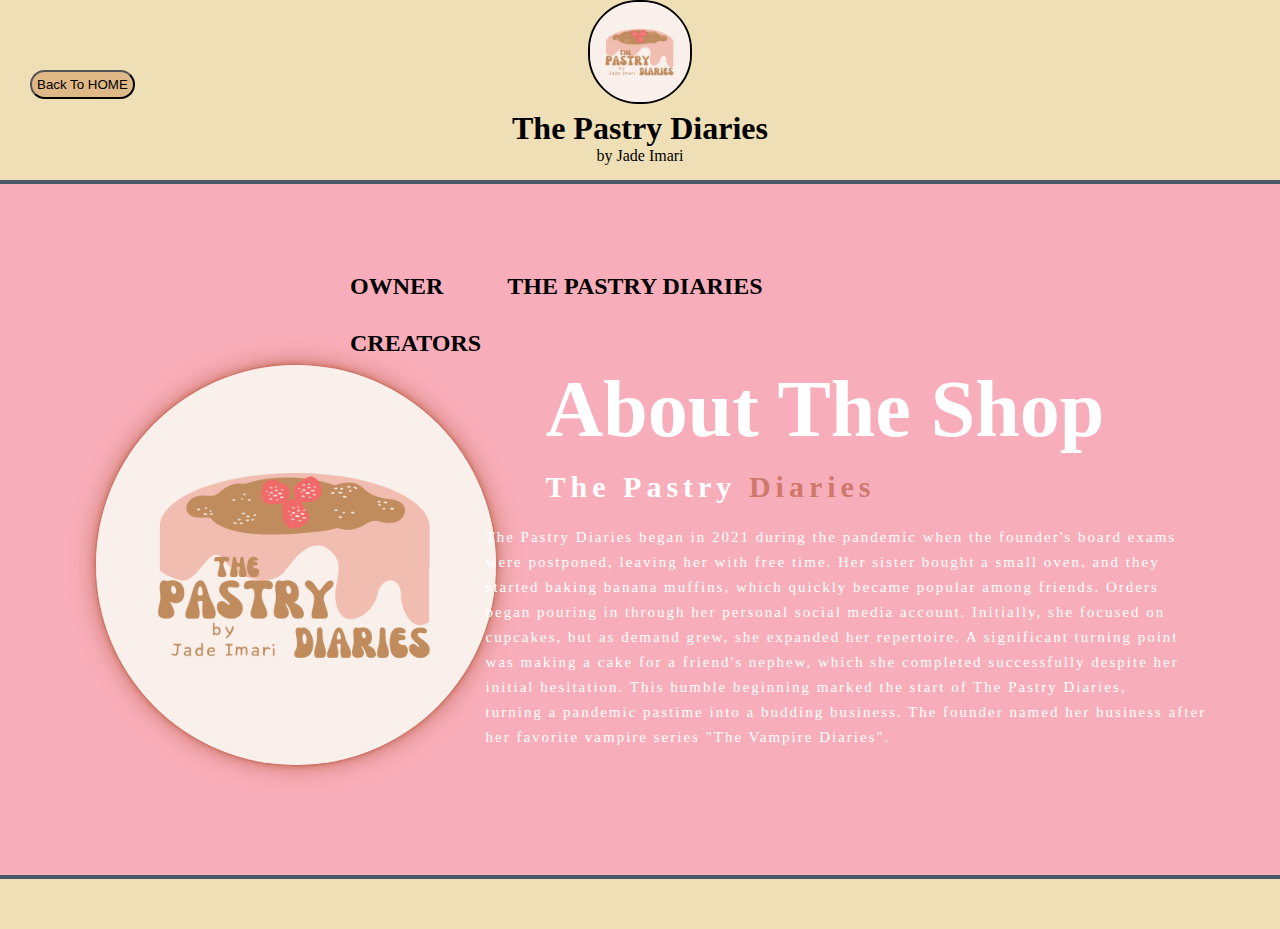
<file: HTML/History.html>
<!DOCTYPE html>
<html lang="en">
<head>
    <meta charset="UTF-8">
    <meta name="viewport" content="width=device-width, initial-scale=1.0">
    <title>The Pastry Diaries by Jade Imari</title>
    <link rel="stylesheet" href="https://cdnjs.cloudflare.com/ajax/libs/font-awesome/6.5.2/css/all.min.css" integrity="sha512-SnH5WK+bZxgPHs44uWIX+LLJAJ9/2PkPKZ5QiAj6Ta86w+fsb2TkcmfRyVX3pBnMFcV7oQPJkl9QevSCWr3W6A==" crossorigin="anonymous" referrerpolicy="no-referrer">
    <link rel="stylesheet" href="../CSS/history.css">
</head>
<body>
    <header id="head">
      <button><a href="index.html">Back To HOME</a></button>
        <img src="../image/pistri.png" id="logo" alt="Logo">
        <h1>The Pastry Diaries</h1>
        <p>by Jade Imari</p>
    </header>


        <ul>
            <li><a href="About us.html">Owner</a></li>
            <li><a href="#">The Pastry Diaries</a></li>
            <li><a href="us.html">Creators</a></li>
        </ul>

   <section class="tungkol">
    <div class="main">
        <img src="../image/pistri.png" alt="">
        <div class="owner-text">
            <h1>About The Shop</h1>
            <h5>The Pastry <span>
                Diaries
            </span></h5>
            <p id="wan">
                The Pastry Diaries began in 2021 during the pandemic when the founder's board exams<br>
                were postponed, leaving her with free time. Her sister bought a small oven, and they<br>
                started baking banana muffins, which quickly became popular among friends. Orders<br> 
                began pouring in through her personal social media account. Initially, she focused on<br>
                cupcakes, but as demand grew, she expanded her repertoire. A significant turning point<br>
                was making a cake for a friend's nephew, which she completed successfully despite her <br> 
                initial hesitation. This humble beginning marked the start of The Pastry Diaries, <br>
                turning a pandemic pastime into a budding business. The founder named her business after<br>
                her favorite vampire series "The Vampire Diaries".
            </p>
        </div>
    </div>
   </section>
   <footer>
    <div class="icons">
      <a href="https://www.facebook.com/profile.php?id=100067894772784">
        <i class="fa-brands fa-square-facebook fa-2x"></i>
      </a>
      
      <a href="mailto:mindarosjadeimari22@gmail.com">
        <i class="fa-solid fa-envelope fa-2x"></i>
      </a>
    </div>
 </footer>

</body>
</html>
</file>
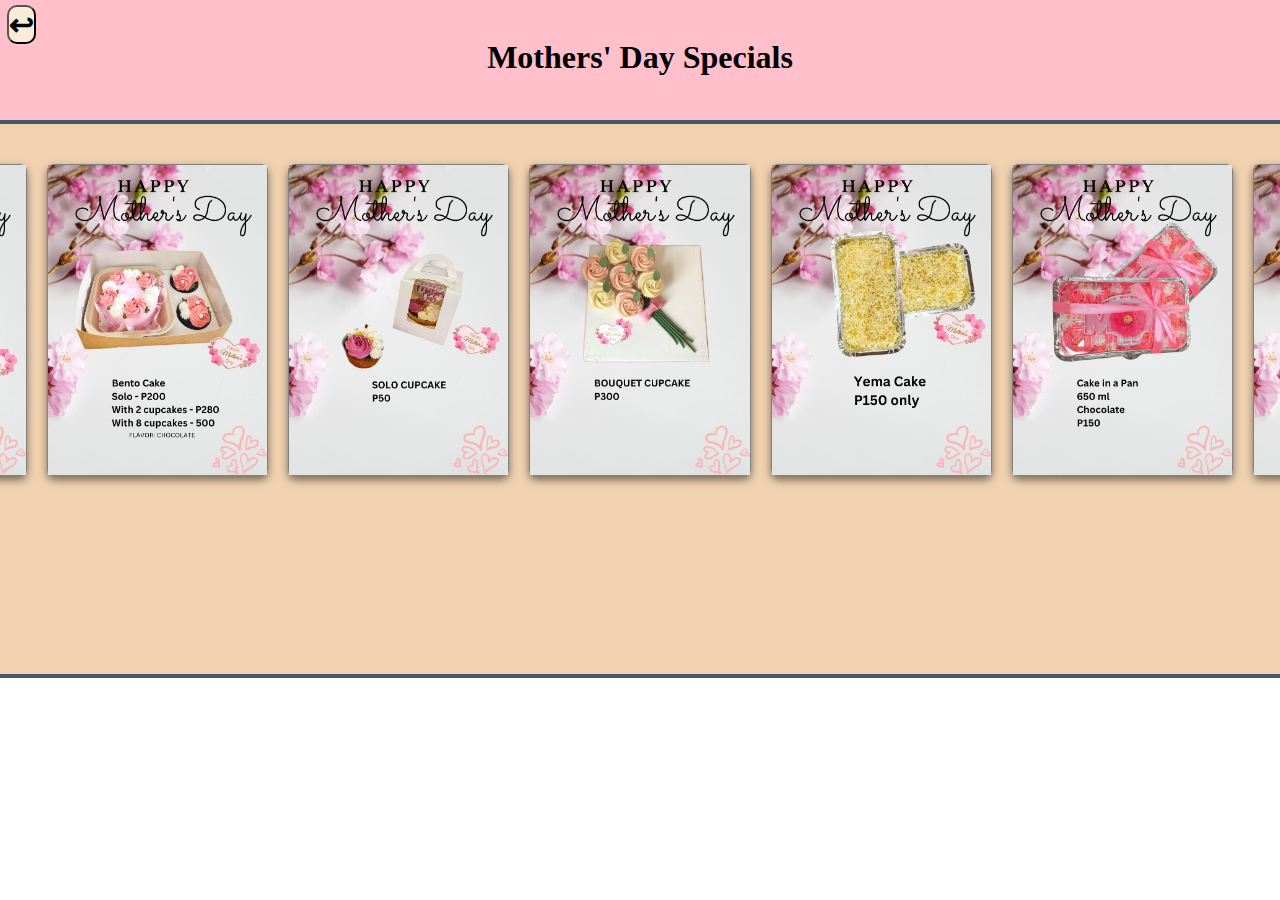
<file: HTML/Mothers-day-specials.html>
<!DOCTYPE html>
<html lang="en">
<head>
    <meta charset="UTF-8">
    <meta name="viewport" content="width=device-width, initial-scale=1.0">
    <title>Mother's Day</title>
    <link rel="stylesheet" href="../CSS/Mothers-Day.css">
    <link rel="stylesheet" href="https://cdnjs.cloudflare.com/ajax/libs/font-awesome/6.5.2/css/all.min.css" integrity="sha512-SnH5WK+bZxgPHs44uWIX+LLJAJ9/2PkPKZ5QiAj6Ta86w+fsb2TkcmfRyVX3pBnMFcV7oQPJkl9QevSCWr3W6A==" crossorigin="anonymous" referrerpolicy="no-referrer" />

</head>
<body>
    <div id="ulo">
        <button id="back-btn"><a href="index.html">↩</a></button>
        <h1 id="Pastri">Mothers' Day Specials</h1>
    </div> 

    <div id="pastryContainer">
        <div id="one" class="styleee">
            <img src="../image/mudra.jpg" alt="wan">
        </div>
        <div id="two" class="styleee">
            <img src="../image/nanay.jpg" alt="two">
        </div>
        <div id="tri" class="styleee">
            <img src="../image/momi.jpg" alt="tre">
        </div>   
        <div id="por" class="styleee">
            <img src="../image/madir.jpg" alt="por">
        </div>
        <div id="payb" class="styleee">
            <img src="../image/inay.jpg" alt="payb">
        </div>
        <div id="siks" class="styleee">
            <img src="../image/ermats.jpg" alt="siks">
        </div>   
        <div id="seben" class="styleee">
            <img src="../image/eomma.jpg" alt="seben">
        </div>  
    </div>

    <footer class="footer">
        <div id="facebook-icon" class="social-icon">
            <a href="https://www.facebook.com/profile.php?id=100067894772784">
                <i class="fa-brands fa-square-facebook fa-2x"></i>
            </a>
        </div>
        <div id="email-icon" class="social-icon">
            <a href="https://www.gmail.com" target="_blank">
                <i class="fa-solid fa-2x fa-envelope"></i>
            </a>
        </div>
    </footer>
</body>
</html>
</file>
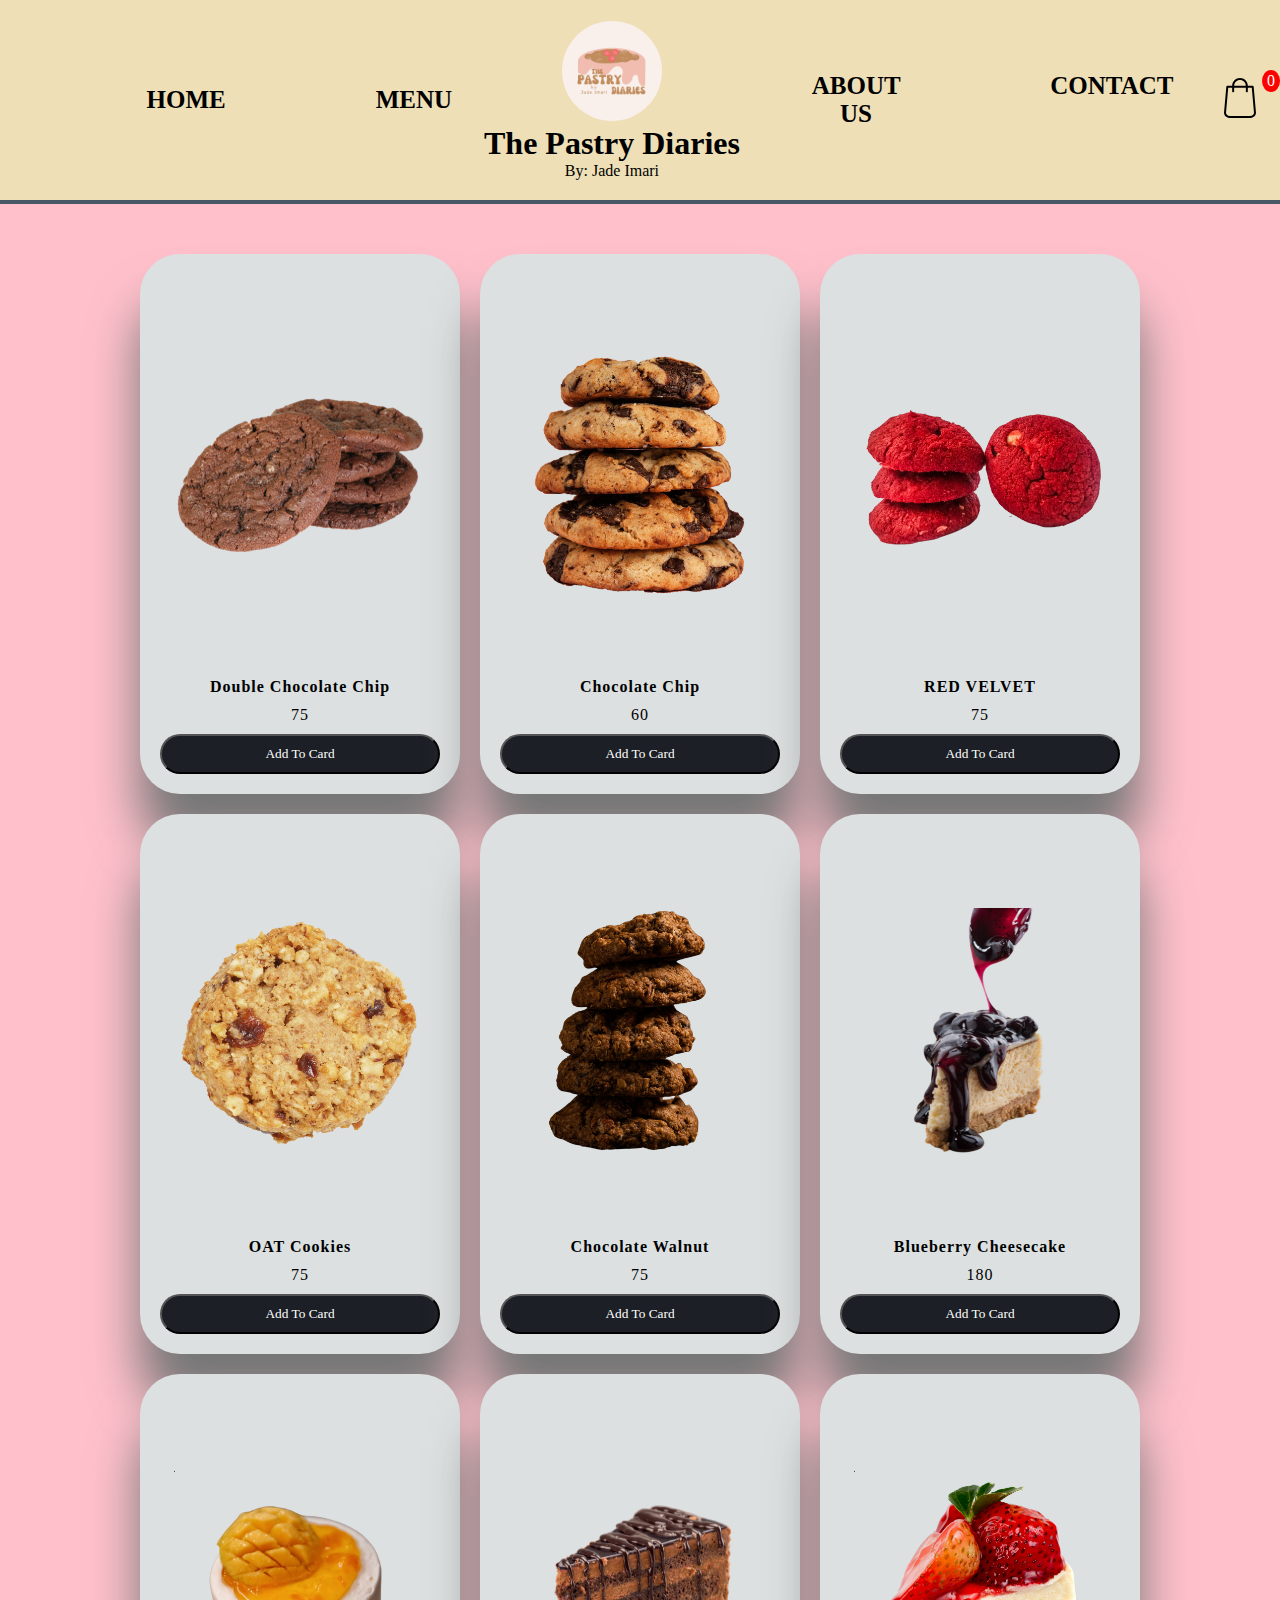
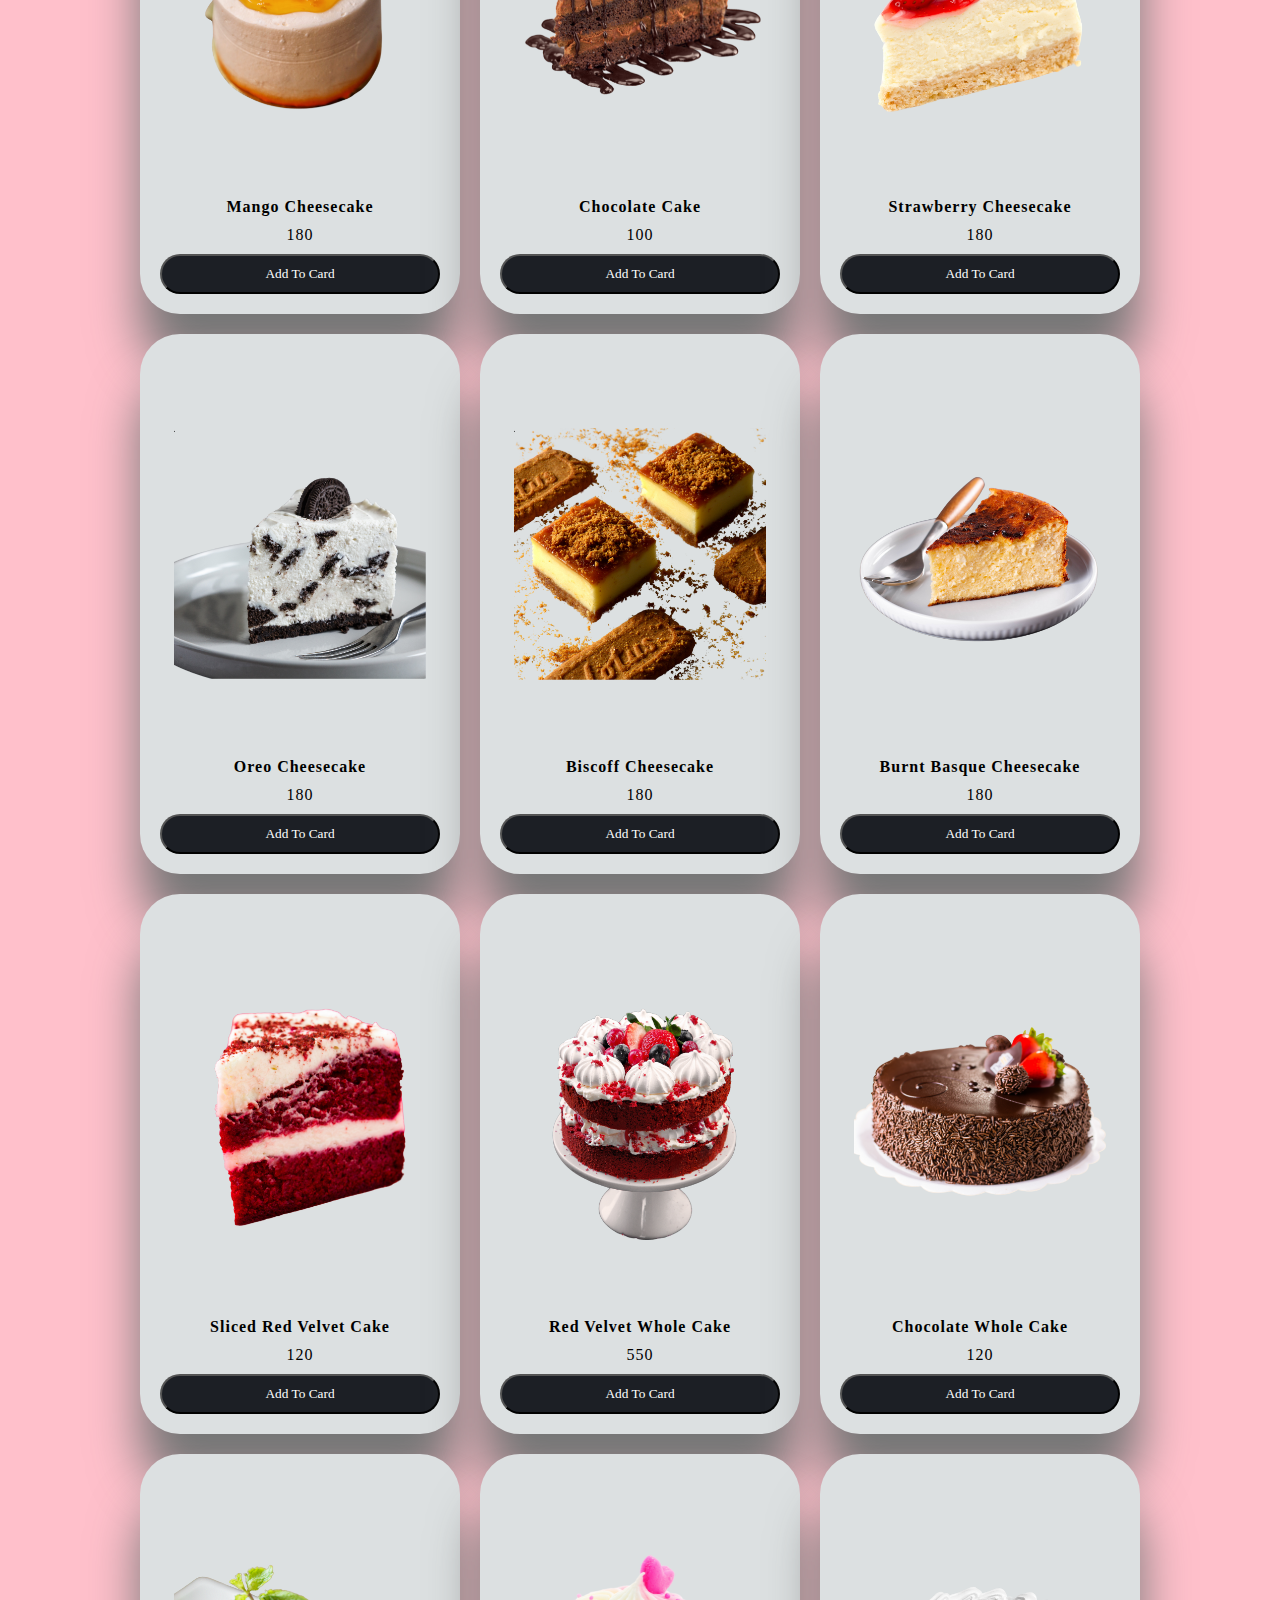
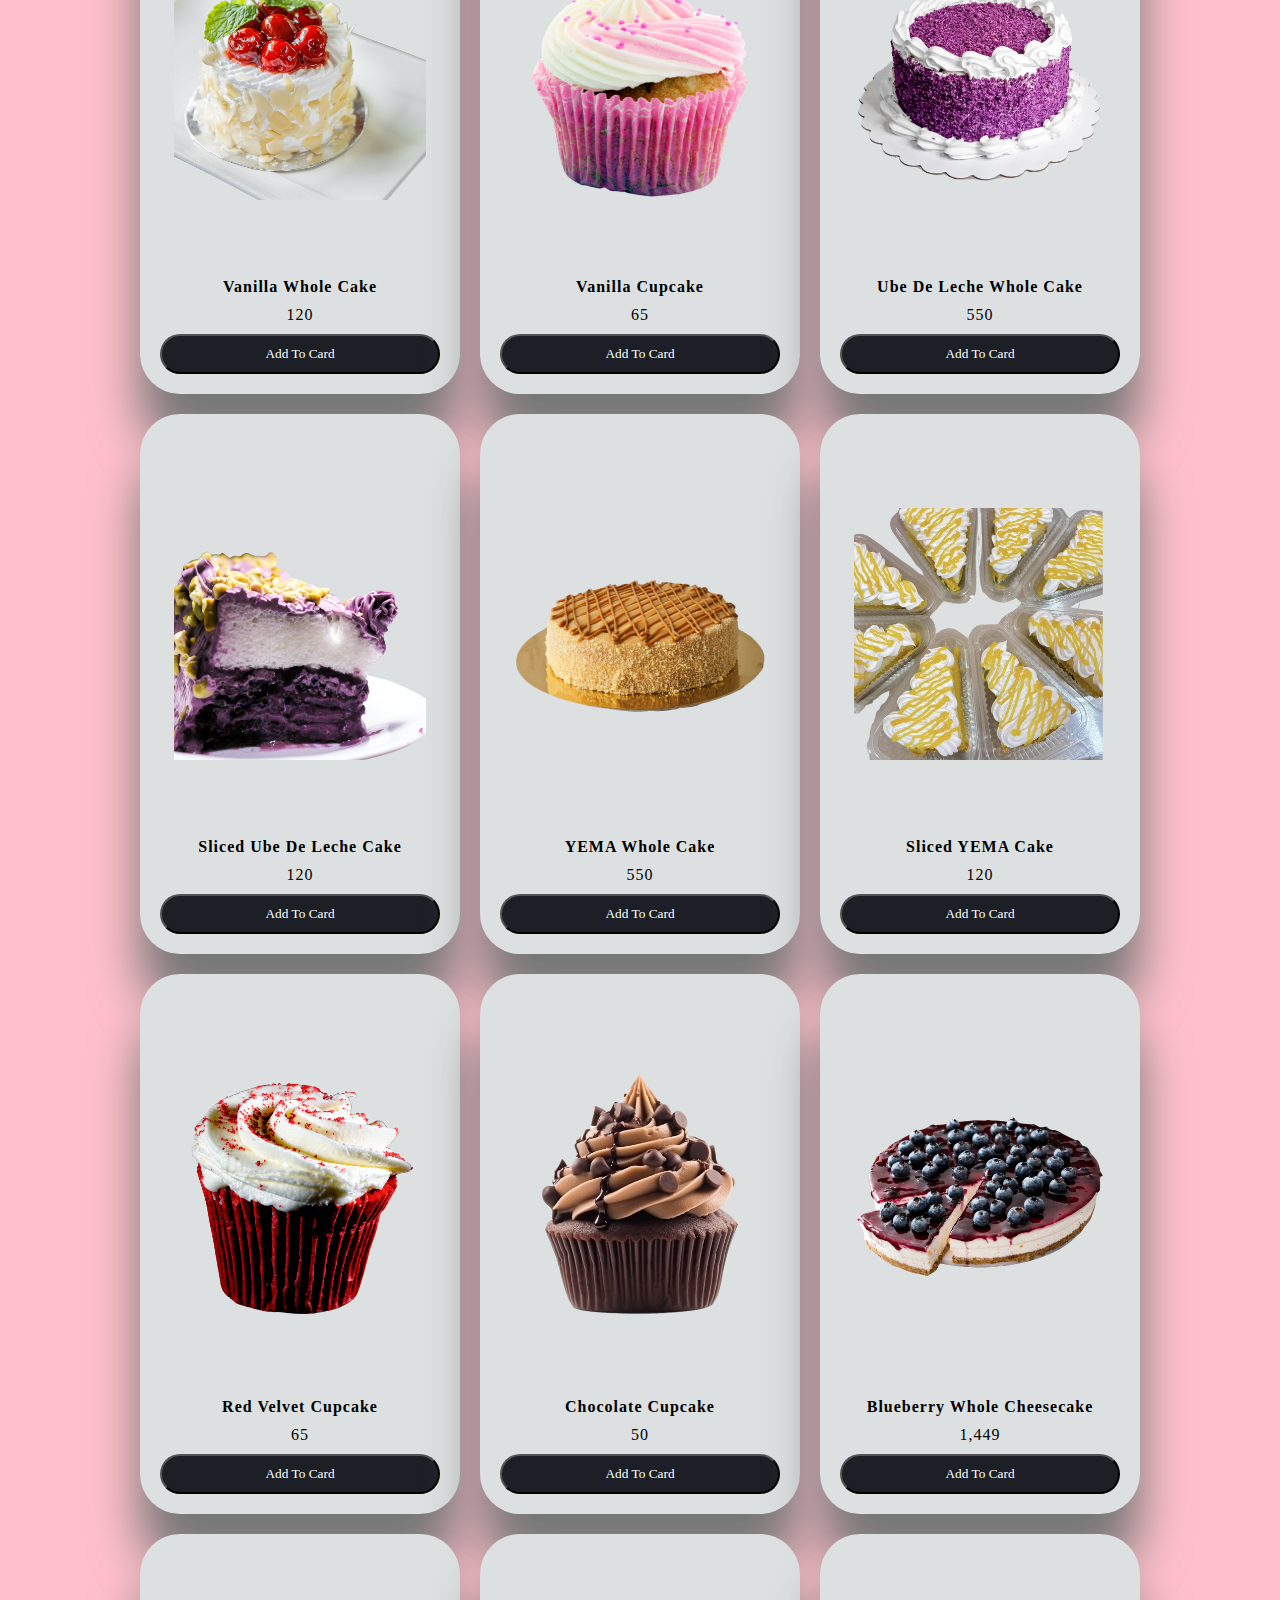
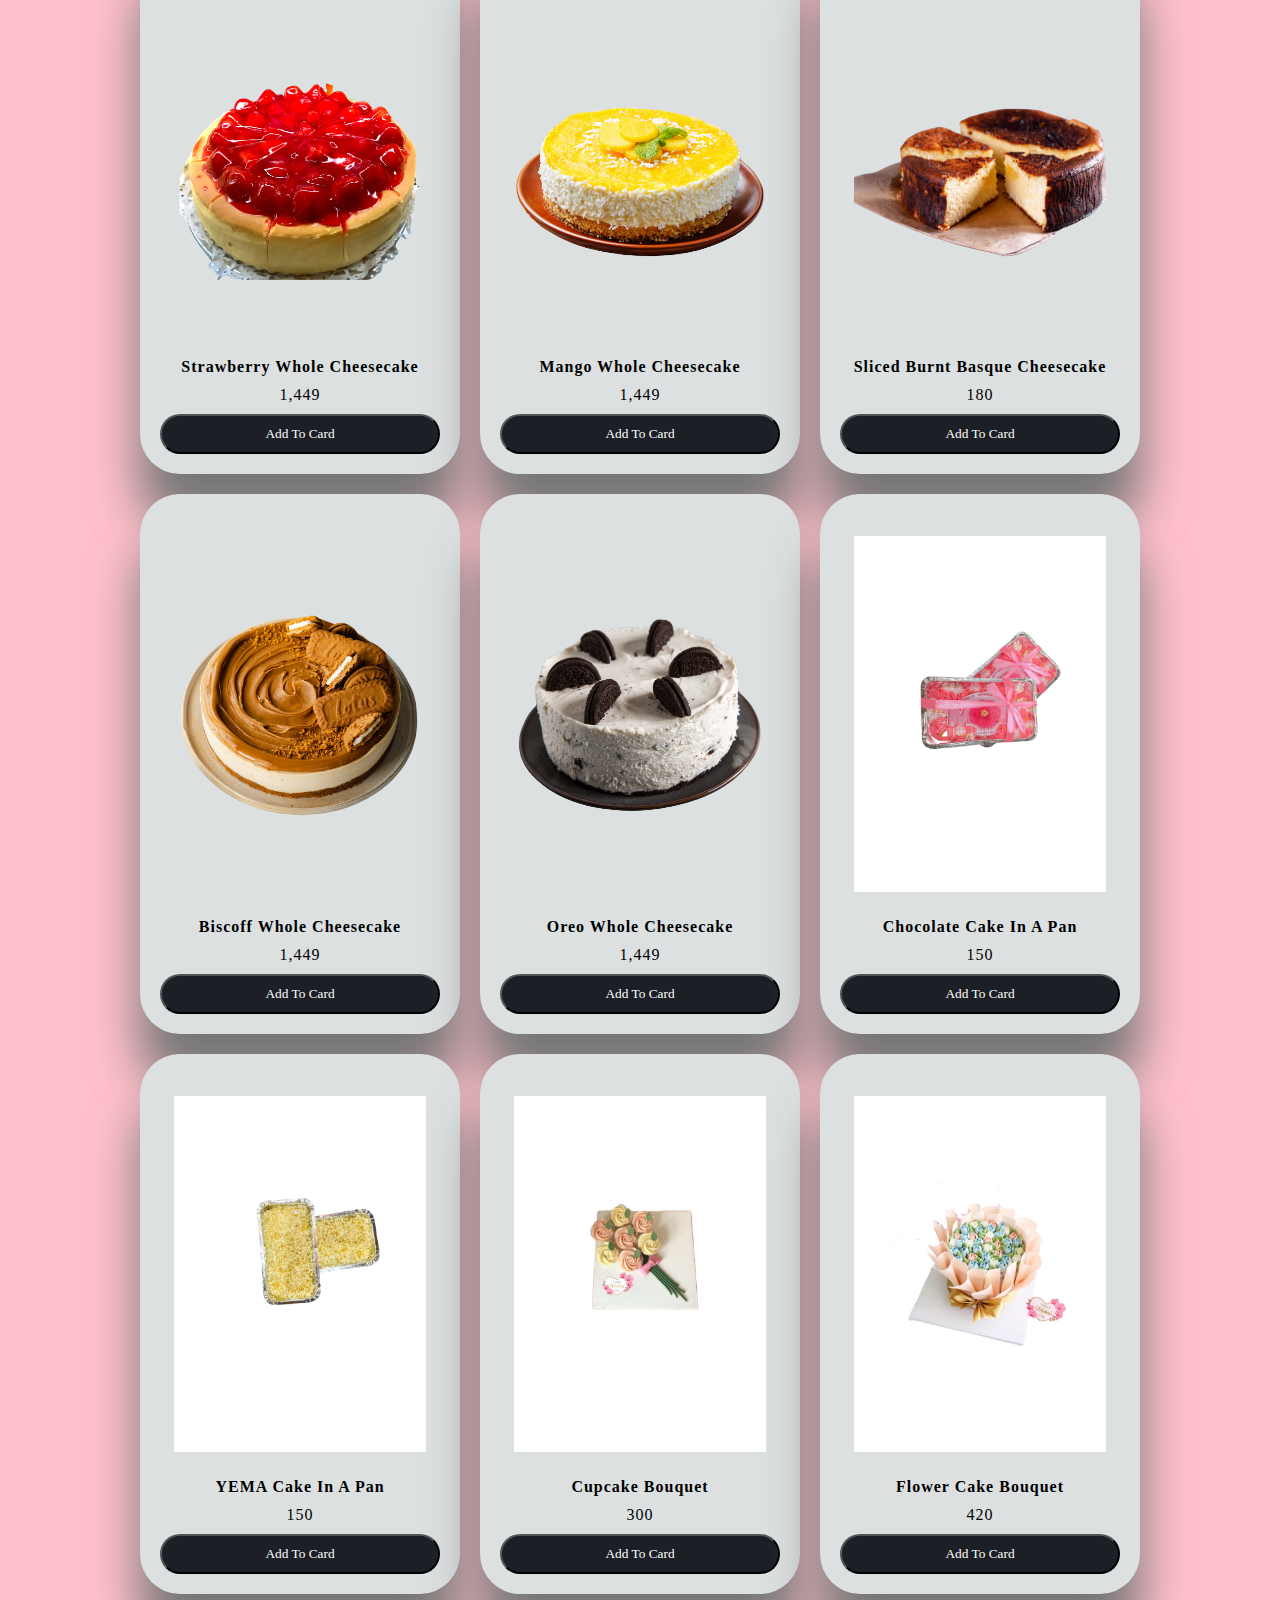
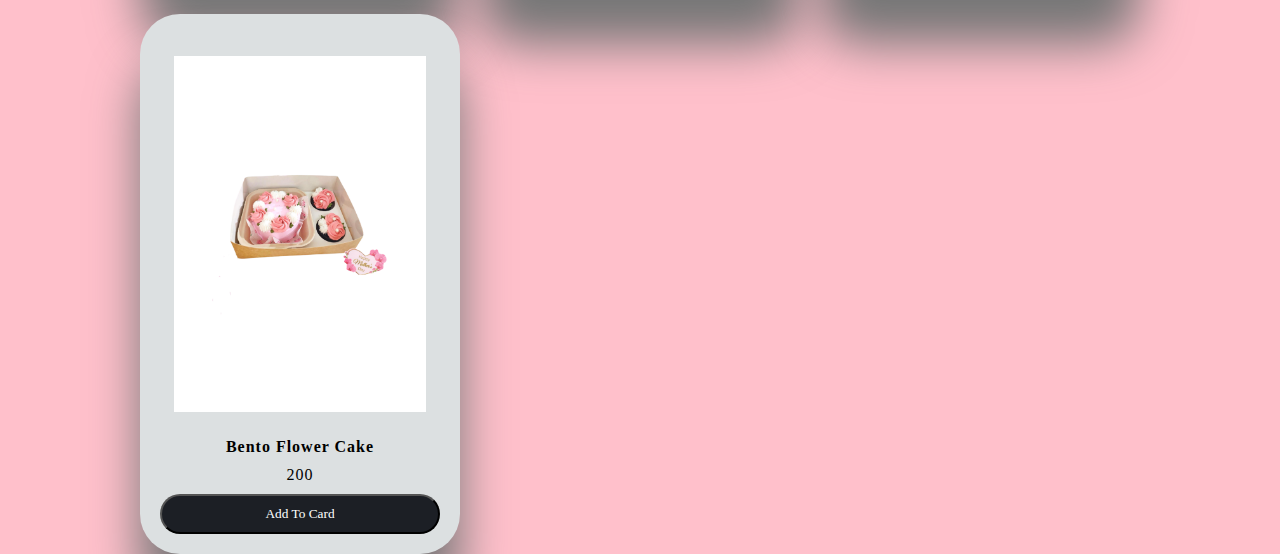
<file: HTML/OrderForm.html>
<!DOCTYPE html>
<html lang="en">
<head>
    <meta charset="UTF-8">
    <meta http-equiv="X-UA-Compatible" content="IE=edge">
    <meta name="viewport" content="width=device-width, initial-scale=1.0">
    <title>Document</title>
    <link rel="stylesheet" href="../CSS/orderform.css">
    <link rel="stylesheet" href="https://cdnjs.cloudflare.com/ajax/libs/font-awesome/6.5.2/css/all.min.css" integrity="sha512-SnH5WK+bZxgPHs44uWIX+LLJAJ9/2PkPKZ5QiAj6Ta86w+fsb2TkcmfRyVX3pBnMFcV7oQPJkl9QevSCWr3W6A==" crossorigin="anonymous" referrerpolicy="no-referrer" />
</head>
<body>
    <header>
        <div class="extra">
        </div>
        <nav class="left-nav">
            <ul>
                <li><a href="index.html">HOME</a></li>
                <li><a href="Cookies.html">MENU</a></li>
            </ul>
        </nav>
        <div class="logo">
            <img src="../image/pistri.png" alt="">
            <h1>The Pastry Diaries</h1>
            <p>By: Jade Imari</p>
        </div>
        <nav class="right-nav">
            <ul>
                <li><a href="About us.html">ABOUT US</a></li>
                <li><a href="Contact.html">CONTACT</a></li>
            </ul>
        </nav>
        <div class="shopping">
            <img src="../image/shopping.svg  ">
            <span class="quantity">0</span>
        </div>
    </header>
    
    <div class="container">
        <div class="list"></div>
    </div>
    
    <div class="card">
        <h1>Card</h1>
        <ul class="listCard">
        </ul>
        <div class="checkOut">
            <a href="PaymentForm.html "><div class="total">0</div></a>
            <div class="closeShopping">Close</div>
        </div>
    </div>

    <script src="../JavaScript/ordeform.js"></script>
</body>
</html>
</file>
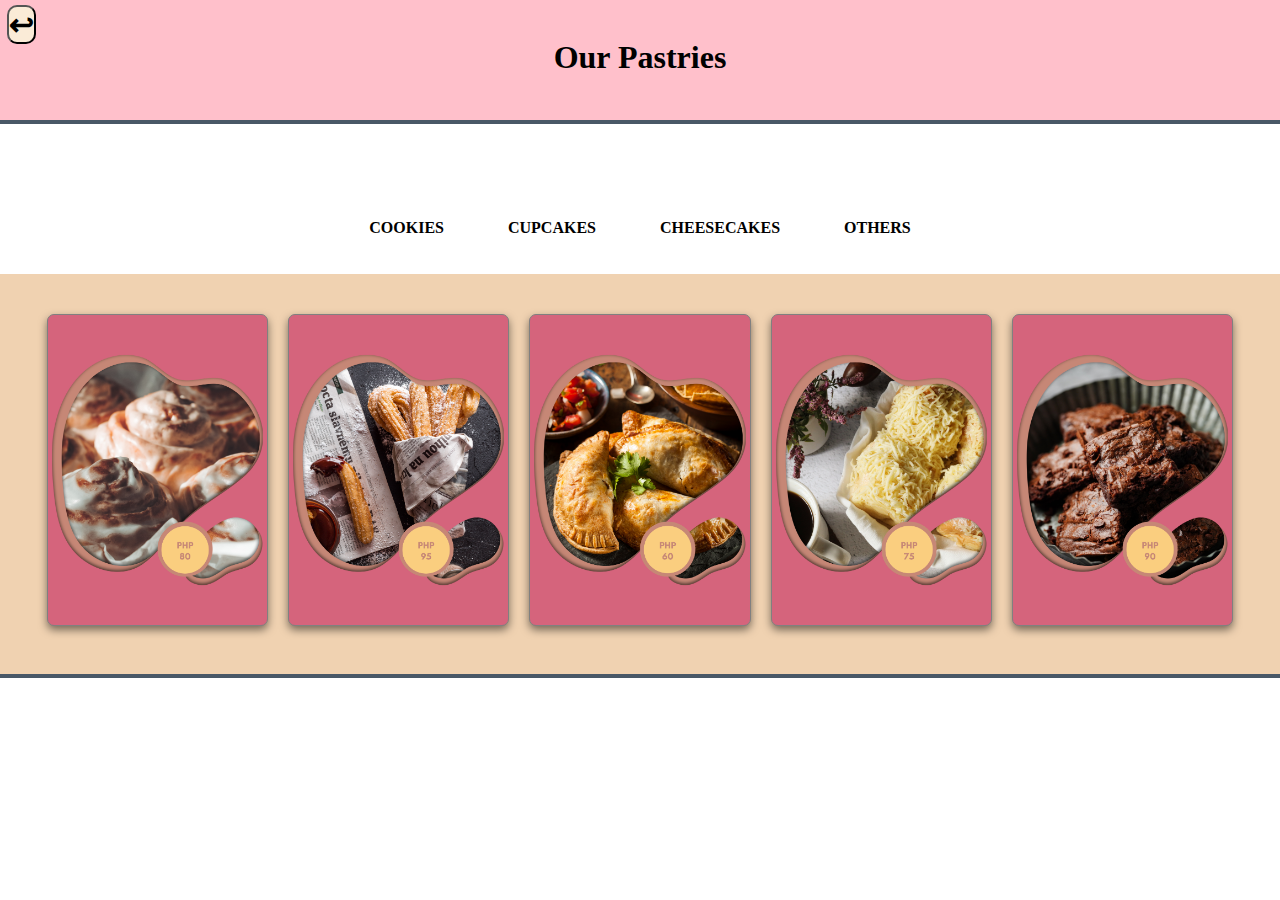
<file: HTML/Other-pastries.html>
<!DOCTYPE html>
<html lang="en">
<head>
    <meta charset="UTF-8">
    <meta name="viewport" content="width=device-width, initial-scale=1.0">
    <title>The Pastry Diaries by Jade Imari</title>
    <link rel="stylesheet" href="../CSS/pastries.css">
    <link rel="stylesheet" href="https://cdnjs.cloudflare.com/ajax/libs/font-awesome/6.5.2/css/all.min.css" integrity="sha512-SnH5WK+bZxgPHs44uWIX+LLJAJ9/2PkPKZ5QiAj6Ta86w+fsb2TkcmfRyVX3pBnMFcV7oQPJkl9QevSCWr3W6A==" crossorigin="anonymous" referrerpolicy="no-referrer" />
</head>
<body>
<div id="ulo">
    <button id="back-btn"><a href="index.html">↩</a></button>
    <h1 id="Pastri">Our Pastries</h1>
</div> 

<div>
    <ul class="nav">
        <li><a href="Cookies.html">COOKIES</a></li>
        <li><a href="Cupcakes.html">CUPCAKES</a></li>
        <li><a href="cheesecakes.html">CHEESECAKES</a></li>
        <li><a href="Other-pastries.html">OTHERS</a></li>
      </ul>
</div>


<div id="pastryContainer">
    <div id="one" class="styleee">
        <img src="../image/promo poster (10).png" alt="Mukha">

    </div>

    <div id="two" class="styleee">
        <img src="../image/promo poster (11).png" alt="cp">
    </div>

    <div id="tri" class="styleee">
        <img src="../image/promo poster (12).png" alt="">
    </div>

    <div id="por" class="styleee">
        <img src="../image/promo poster (13).png" alt="">
    </div>

    <div id="payb" class="styleee">
        <img src="../image/promo poster (25).png" alt="">
    </div>

</div>

        <footer class="footer">
            <div id="facebook-icon" class="social-icon">
                <a href="https://www.facebook.com/profile.php?id=100067894772784">
                    <i class="fa-brands fa-square-facebook fa-2x"></i>
                </a>
            <div id="email-icon" class="social-icon">
                <a href="mailto:mindarosjadeimari22@gmail.com" target="_blank">
                    <i class="fa-solid  fa-2x  fa-envelope"></i>
                </a>
            </div>
        </footer>


</body>
</html>
</file>
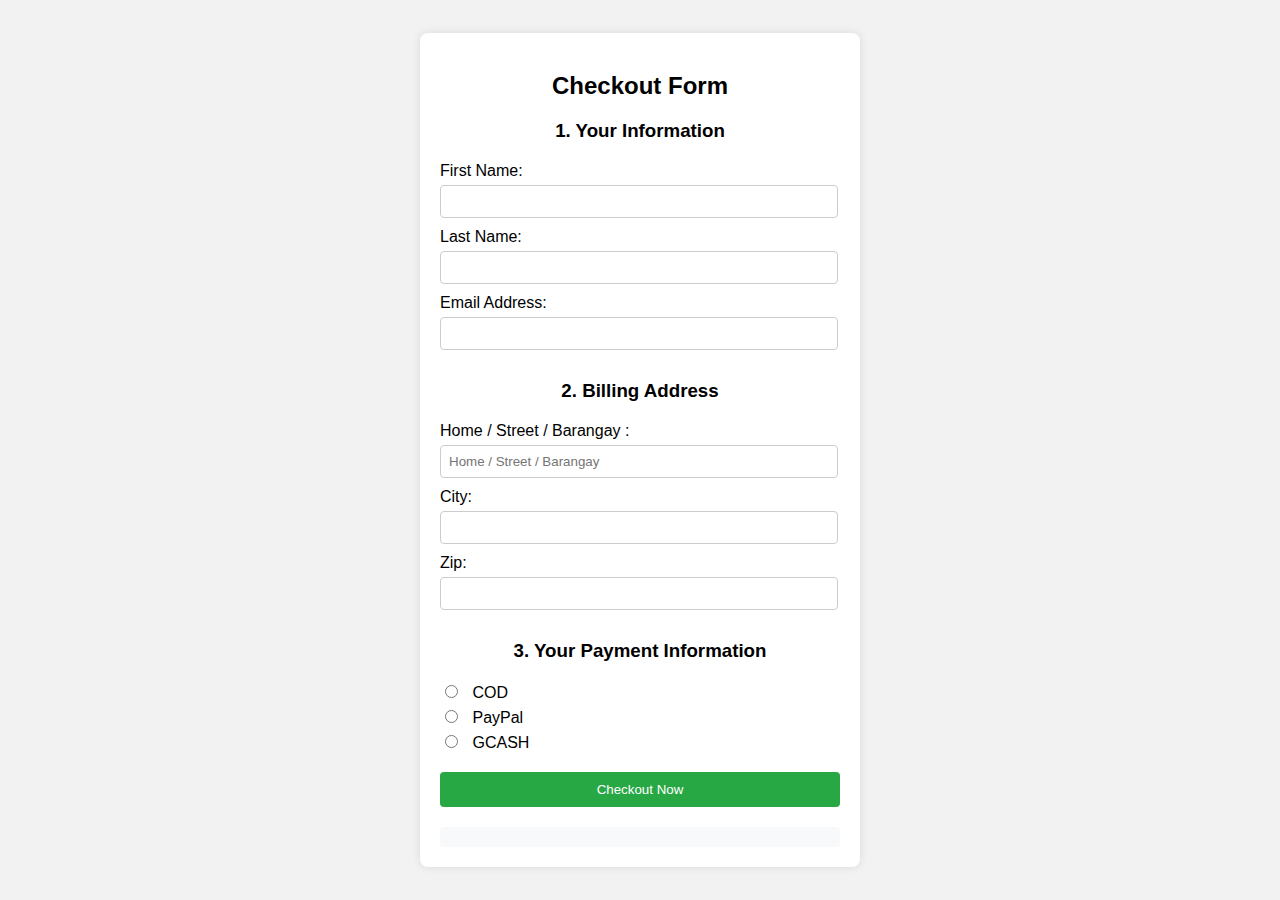
<file: HTML/PaymentForm.html>
<!DOCTYPE html>
<html lang="en">
<head>
    <meta charset="UTF-8">
    <meta name="viewport" content="width=device-width, initial-scale=1.0">
    <title>Checkout Form</title>
    <link rel="stylesheet" href="../CSS/paymentform.css">
</head>
<body>
    <div class="container">
        <h2>Checkout Form</h2>
        <form id="checkoutForm">
            <div class="section">
                <h3>1. Your Information</h3>
                <label for="firstName">First Name:</label>
                <input type="text" id="firstName" name="firstName" required>

                <label for="lastName">Last Name:</label>
                <input type="text" id="lastName" name="lastName" required>

                <label for="email">Email Address:</label>
                <input type="email" id="email" name="email" required>
            </div>

            <div class="section">
                <h3>2. Billing Address</h3>
                <label for="street">Home / Street / Barangay :</label>
                <input type="text" id="street" name="street" placeholder="Home / Street / Barangay" required>

                <label for="city">City:</label>
                <input type="text" id="city" name="city" required>

                <label for="zip">Zip:</label>
                <input type="text" id="zip" name="zip" required>
            </div>

            <div class="section">
                <h3>3. Your Payment Information</h3>
                <label>
                    <input type="radio" name="paymentMethod" value="COD" required>
                    <span>COD</span>
                </label>
                <label>
                    <input type="radio" name="paymentMethod" value="PayPal" required>
                    <span>PayPal</span>
                </label>
                <label>
                    <input type="radio" name="paymentMethod" value="GCASH   " required>
                    <span>GCASH</span>
                </label>
            </div>

            <button type="submit">Checkout Now</button>
        </form>
        <div id="result"></div>
    </div>
    <script src="../JavaScript/paymentform.js"></script>
</body>
</html>
</file>
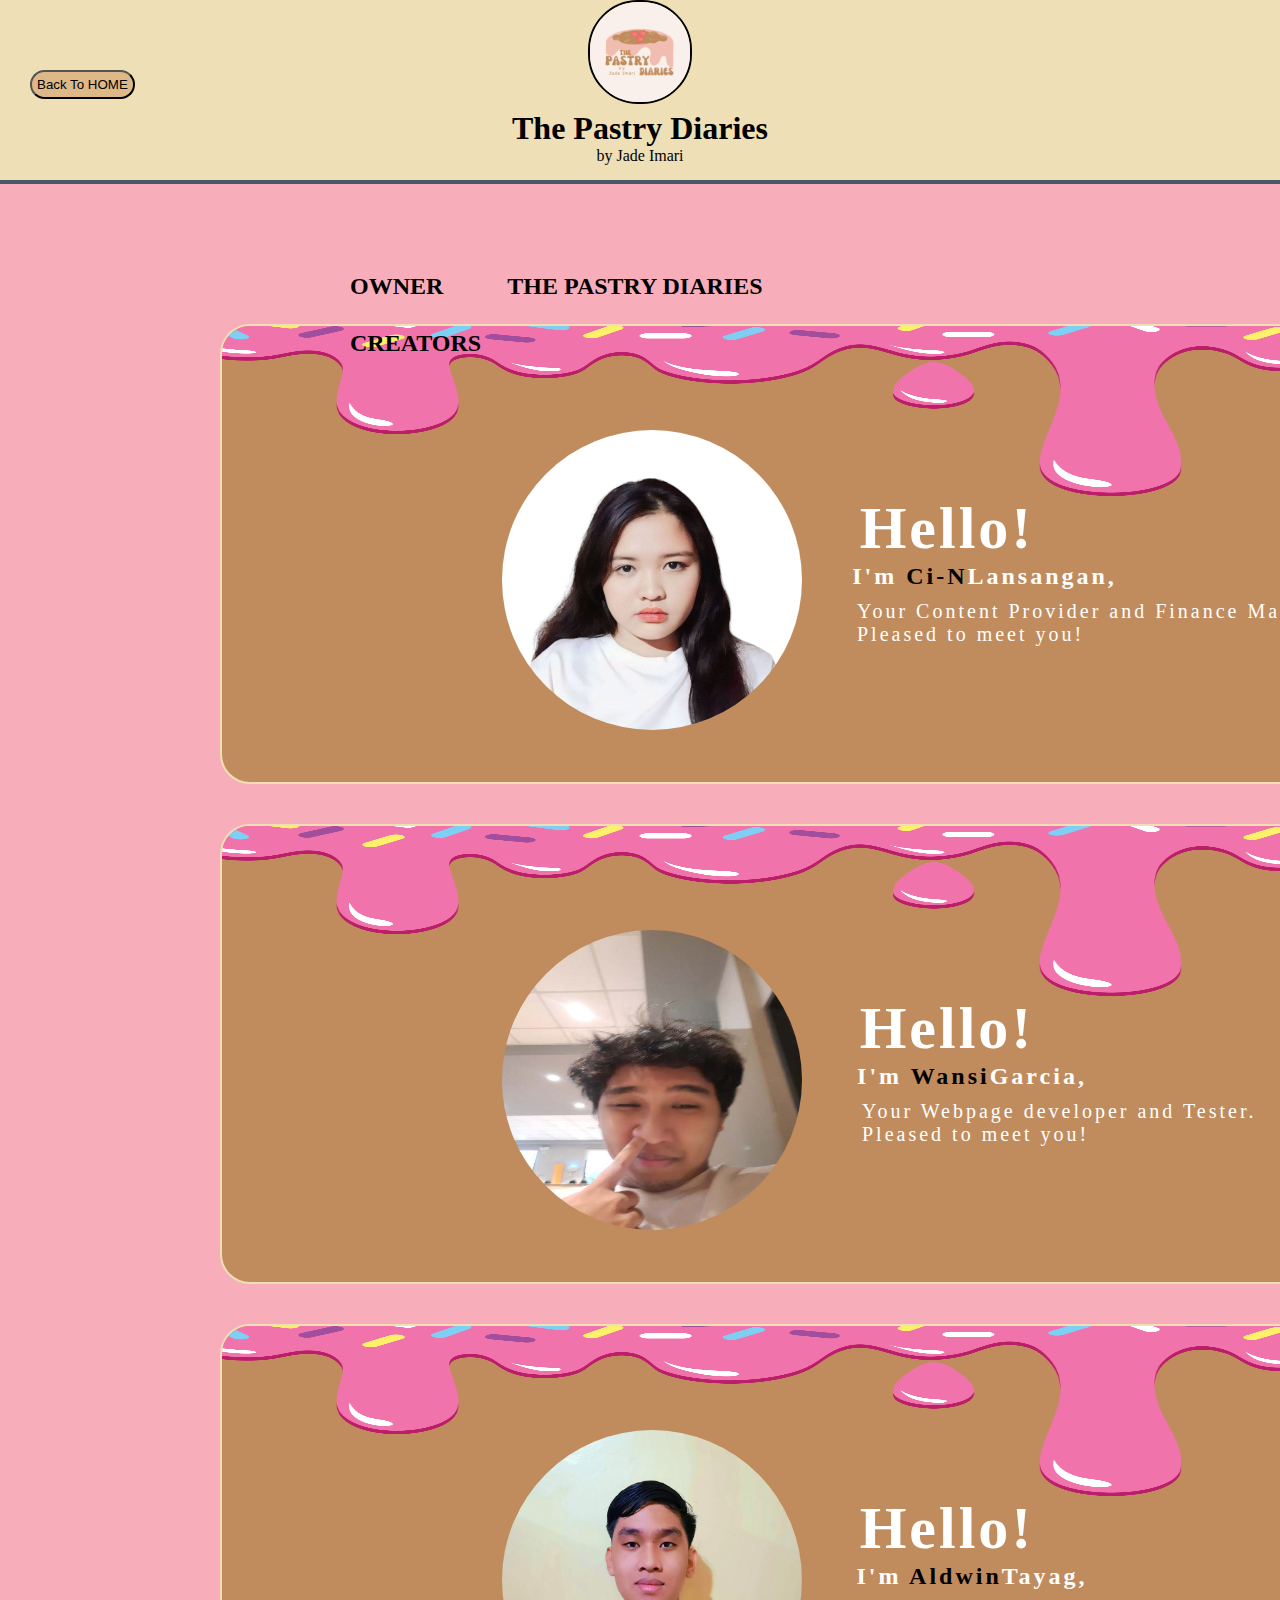
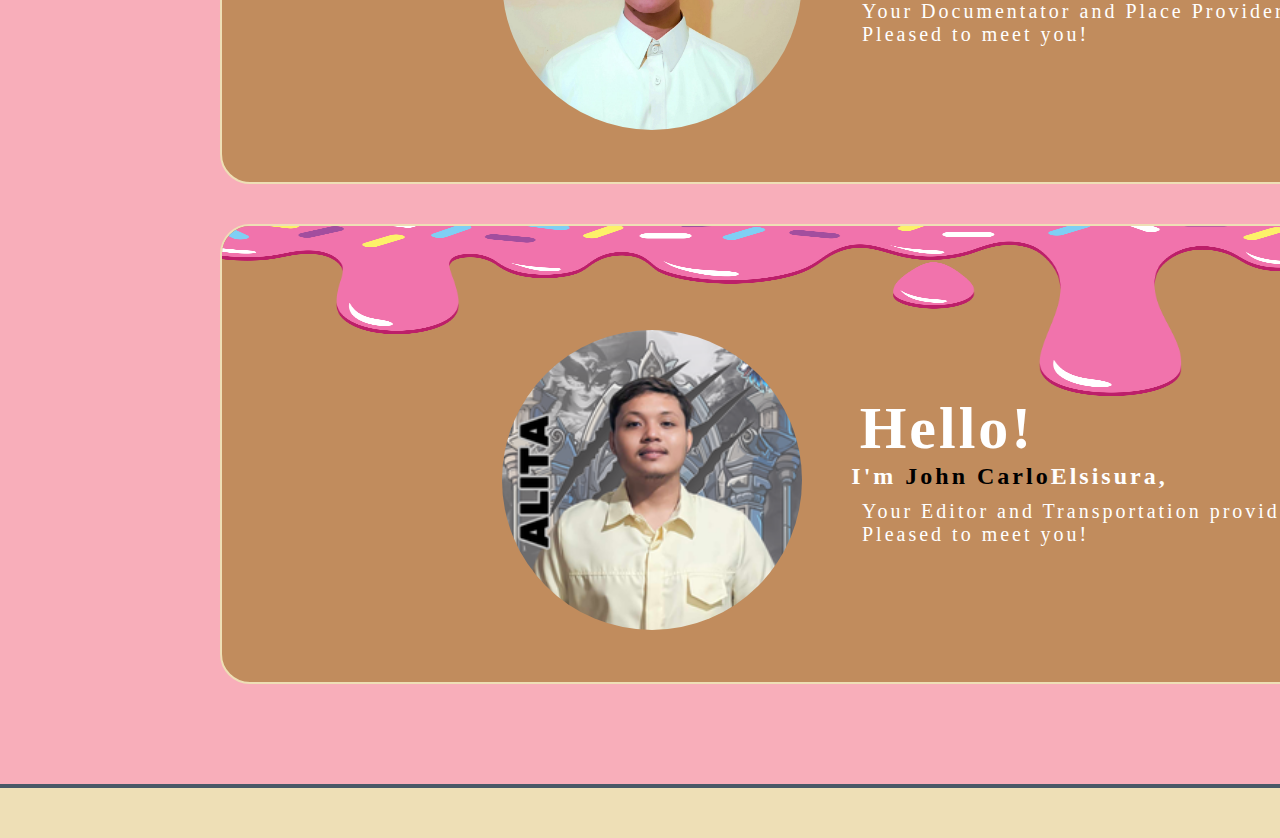
<file: HTML/us.html>
<!DOCTYPE html>
<html lang="en">
<head>
    <meta charset="UTF-8">
    <meta name="viewport" content="width=device-width, initial-scale=1.0">
    <title>The Pastry Diaries by Jade Imari</title>
    <link rel="stylesheet" href="https://cdnjs.cloudflare.com/ajax/libs/font-awesome/6.5.2/css/all.min.css" integrity="sha512-SnH5WK+bZxgPHs44uWIX+LLJAJ9/2PkPKZ5QiAj6Ta86w+fsb2TkcmfRyVX3pBnMFcV7oQPJkl9QevSCWr3W6A==" crossorigin="anonymous" referrerpolicy="no-referrer">
    <link rel="stylesheet" href="../CSS/us.css">
</head>
<body>
    <header id="head">
      <button><a href="index.html">Back To HOME</a></button>
        <img src="../image/pistri.png" id="logo" alt="Logo">
        <h1>The Pastry Diaries</h1>
        <p>by Jade Imari</p>
    </header>

        <ul>
            <li><a href="About us.html">Owner</a></li>
            <li><a href="History.html">The Pastry Diaries</a></li>
            <li><a href="#">Creators</a></li>
        </ul>

        <div id="create-ainer">
          <div id="ci-N" class="creators">
            <img src="../image/subok.png" class="frosting">
            <img src="../image/meeeee.jpg" id="kayci-n">
            <p id="cin">Hello!</p>
            <h2 id="cintro">I'm <span class="name">Ci-N</span>Lansangan,</h2>
            <p id="description">Your Content Provider and Finance Manager.<br>
                                Pleased to meet you!</p>
                                
          </div>
          <div id="wansi" class="creators">
            <img src="../image/subok.png" class="frosting">
            <img src="../image/wansi.jpg" id="wansipic"> 
            <p id="juan">Hello!</p>
            <h2 id="juanintro">I'm <span class="name">Wansi</span>Garcia,</h2>
            <p id="description2">Your Webpage developer and Tester.<br>
              Pleased to meet you!</p>
          </div>
          <div id="alds" class="creators">
            <img src="../image/subok.png" class="frosting">
            <img src="../image/alds.jpg" id="aldspic">
          <p id="aldss">Hello!</p>
            <h2 id="wintro">I'm <span class="name">Aldwin</span>Tayag,</h2>
            <p id="description3">Your Documentator and Place Provider.<br>
              Pleased to meet you!</p>
          </div>
          <div id="jvc" class="creators">
            <img src="../image/subok.png" class="frosting">
            <img src="../image/JICIII.png" id="jicipic">
            <p id="jeci">Hello!</p>
            <h2 id="carlintro">I'm <span class="name">John Carlo</span>Elsisura,</h2>
            <p id="description3">Your Editor and Transportation provider.<br>
              Pleased to meet you!</p>
          </div>
        </div>

        <footer>
          <div class="icons">
            <a href="https://www.facebook.com/profile.php?id=100067894772784" target="_blank">
              <i class="fa-brands fa-square-facebook fa-2x"></i>
            </a>
            
            <a href="mailto:mindarosjadeimari22@gmail.com" target="_blank">
              <i class="fa-solid fa-envelope fa-2x"></i>
            </a>
          </div>
      </footer>
</body>
</html>
</file>
<file: CSS/index.css>
*{
    margin: 0;
    padding: 0;
    width: auto;
    height: auto;
    
}
body{
    background-color: pink;
}
.header-bar{
    height: 200px;
    background-color:rgb(238, 223, 182);
    align-items: center;
    justify-content: space-evenly;
    display: grid;
    grid-template-columns: 1fr, 50px;
    grid-template-rows: 200px;
    grid-template-areas: 
    "leftnav logo rightnav"
    ;
    border-bottom:4px solid #495867;
}

.left-nav{
    grid-area: leftnav;
}

.right-nav{
    grid-area: rightnav;
}
.left-nav ul, .right-nav ul{
    list-style-type: none;
    display: flex;
    justify-content: space-evenly;
}

.left-nav a ,.right-nav a{
    text-decoration: none;
    color: #2b2727;;
    padding: 20px;
    margin:50px;
    font-size: 20px;
    font-weight: bold;
}

header{
    grid-area: logo;
    text-align: center;

}

header > img{
    height: 100px;
    width: 100px;
    border-radius: 50%;
    border: 2px solid;
}

header > h1{
    font-size: 30px;
    font-weight: 500;
}

header>p{
    font-size: 15px;
}

.banner{
    height: 10%;
    width: 100%;
    border-bottom: 4px solid #495867;
}
.banner >img{
    height: auto;
    width: 100%;
    border-radius: 10px;
}

.main-container{
    height:100%;
    background-color: pinkc;
    padding: 20px;
}
.main-content{
    height: 100%;
    display: grid;
    grid-template-columns: repeat(5,1fr);
    grid-template-rows: repeat(4,1fr);
    grid-template-areas: 
    "menus menus menus ourStory ourStory"
    "menus menus menus feedback feedback"
    "special special special feedback feedback"
    "order order order order order";
    margin-top: 50px;
    gap: 20px;
}

.menu{
    grid-area: menus;
    border: 2px solid;
    border-top-left-radius: 25px;
    border-bottom-right-radius: 25px;
    padding: 20px;
    background-color: rgb(238, 223, 182);
}
.menu a{
    text-decoration: none;
    color: black;
}
table{
    border:2px solid black;
    width: 100%;
    padding: 20px;
    height: 100%;
}

#title{
    font-size: 50px;
    font-weight: 900;
}

.types{
    text-align: left;
    font-size: 30px;
}

.price{
    text-align:center;
}

.ourStory{
    grid-area: ourStory;
    border: 2px solid black;
    border-top-left-radius: 25px;
    border-bottom-right-radius: 25px;
    background-color: rgb(238, 223, 182);
    text-align: center;
}

.ourStory a{
    font-size: 20px;
    text-align: center;
}

.ourStory img{ 
    height:300px;
    width: 90%;
    border-radius: 10px;
    justify-content:center;
    object-fit: fill;
}

.ourStory a{
    text-decoration: none;
    color: black;
}
.feedback{  
    grid-area: feedback;
    border: 2px solid black;
    border-top-left-radius: 25px;
    border-bottom-right-radius: 25px;
    background-color: rgb(238, 223, 182);
}

.feedback a{
    font-size: 20px;
    text-decoration: none;
    text-align: center;
    color: black;
}

.reviews{
    margin: 2rem auto;
    display: flex;
    flex-wrap: wrap;
}

.review{
    margin: 0 1rem;
    min-width: 300px;
    flex: 1;
}

.head-review{
    margin: 1.75rem auto;
    width: 150px;
    height: 150px;
}

img{
    width: 100%;
    height: 100%;
    object-fit: cover;
    border-radius: 50%;
    box-shadow: 0 10px 25px rgba(0, 0, 0, .25);
}

.body-review{
    background-color: rgb(238, 238, 238);
    padding: 2.5rem;
    box-shadow: 2px 2px 10px 3px rgb(225, 225, 225);
}

.name-review{
    font-size: 1.5rem;
    color: rgb(50, 50, 50);
    margin-bottom: .25rem;
}

.place-review{
    color: red;
    font-style: italic;
}

.rating{
    color: rgb(253, 180, 42);
    margin: 1rem 0;
}

.desc-review{
    line-height: 1.5rem;
    letter-spacing: 1px;
    color: rgb(150, 150, 150);
}

.special{
    grid-area: special;
    border: 2px solid black;
    border-top-left-radius: 25px;
    border-bottom-right-radius: 25px;
    padding: 20px;
    background-color: rgb(238, 223, 182);
}

.special table{
    height: 100%;
}
.special a{
    text-decoration: none;
    color: black;
}
.order{
    grid-area: order;
    border: 2px solid black;
    border-top-left-radius: 25px;
    border-bottom-right-radius: 25px;
    padding: 20px;
    background-color: rgb(238, 223, 182);
    text-align: center;
}

.order h1{
    font-size: 100px;
    font-weight: 900;
    text-align: center;
    margin-bottom: 50px;
}

.order button{
    padding: 20px;
    height: 100px;
    width: 200px;
    border-radius: 80px;
    font-size: 25px;
    font-weight: 900;
}
.footer{
    width: 100%; 
    margin: 0;
    height: 40px;
    background-color: white;
    border-top: 4px solid #495867;
    padding: 15px;
    text-align: center;
}

.footer a{
    text-decoration: none;
    margin: 20px;
    color:#495867;
}
</file>
<file: CSS/about us.css>
* {
    height: auto;
    width: auto;
    margin: 0;
    padding: 0;
}
body {
    background-color: rgb(248, 174, 186);
}
#head 
{
    background-color: rgb(238, 223, 182);
    margin: 0;
    height: 180px;
    text-align: center;
    align-items: center;
    border-bottom: 4px solid #495867;
}
header button{
  position: absolute;
  left: 0;
  top: 40px;
  padding: 5px;
  margin: 30px;
  border-radius: 20px;
}
#logo {
    position: relative;
    top: 5px;
    width: 100px;
    height: 100px;
    border: 2px solid;
    border-radius: 50%;
    margin-bottom: 10px;
}
#head > h1
{
    margin-top: -8px;
}
button{
  background-color:burlywood;
}
button a{
  text-decoration: none;
  color: black;
}
ul{
    position:absolute;
    left:50%;
    top:35%;
    transform:translate(-50%,-50%);
    list-style:none;
  }
  ul li{
    display:inline-block;
    padding:5px 20px;
    text-align:center;
    font-size:24px;
    font-family: 'Playfair';
    position:relative;
    margin:10px
    
  }
  ul li a{
    text-decoration:none;
    color:#000;
    font-weight:700;
    text-transform:uppercase;
  }
  ul li:before{
    position:absolute;
    content:'';
    width:50px;
    height:20px;
    left:0;
    top:0;
    border-top:5px solid rgb(238, 223, 182);
    border-left:5px solid rgb(238, 223, 182);
    opacity:0;
    transition:0.5s;
  }
  ul li:hover:before{
    opacity:1;
    left:-10px;
    top:-10px;
  }
  
  ul li:after{
    position:absolute;
    content:'';
    width:50px;
    height:20px;
    right:0;
    bottom:0;
    border-bottom:5px solid #495867;
    border-right:5px solid #495867;
    opacity:0;
    transition:0.5s;
  }
  ul li:hover:after{
    opacity:1;
    right:-10px;
    bottom:-10px;
  }

  .tungkol
  {
    margin-top: 150px;
  }
  .main
  {
    display: flex;
    align-items: center;
    justify-content: space-around;
  }
  .tungkol img
  {
    border: 4px solid rgb(238, 223, 182);
    width: 400px;
    height: 500px;
    border-radius: 40px;
    box-shadow: 0 0 5px rgb(238, 223, 182),
                0 0 25px rgb(238, 223, 182);
    transition: 0.5s ease;   
    margin-left: 80px;    
  }
  .tungkol h1{
    color: #fff;
    font-size: 80px;
    text-transform: capitalize;
    margin-bottom: 15px;
    margin-top: 30px;
    margin-left: -220px;
  }
  .tungkol h5
  {
    color: #fff;
    font-size: 28px;
    text-transform: 25px;
    margin-bottom: 0.4em;
    margin-left: -220px;
  }
  span
  {
    color: #495867;
  }
  .tungkol #wan
  {
    color: #fff;
    letter-spacing: 2px;
    line-height: 25px;
    font-size: 18px;
    margin-bottom: 45px;
    margin-left: -120px;
  }
  footer
  {
    border-top: 4px solid #495867;
    height: 50px;
    background-color: rgb(238, 223, 182);   
    text-align: center;
    margin-top: 80px;    
  }

  footer i{
    margin: 10px;
    text-decoration: none;
    color:#495867 ;
  }
</file>
<file: CSS/cheesecake.css>
*{  
    margin: 0;
    padding: 0;
}
#ulo
{
    background-color: pink;
    border: 2px;
    border-color: rgb(131, 39, 54);
    height: 120px;
    width: auto;
    border-bottom: 4px solid #495867;

}

#ulo a{
  text-decoration: none;
  color: black;
}

#back-btn{
    font-size: 30px;
    font-weight: bolder;
    font-family: 'Playfair';
    background-color: antiquewhite;
    position: relative;
    border-radius: 10px;
    border-width: 2px;
    margin: 5px;
    right: -2px;
}

#Pastri{
    background-color: pink;
    text-align: center;
    margin-top: -10px;
}

ul{
  position:absolute;
  left:50%;
  top:25%;
  transform:translate(-50%,-50%);
  list-style:none;
}

ul li{
  display:inline-block;
  padding:5px 20px;
  text-align:center;
  font-size:24px;
  font-family: 'Playfair';
  position:relative;
  margin:10px;
}

ul li a{
  text-decoration:none;
  color:#000;
  font-weight:700;
  text-transform:uppercase;
  font-size: medium;
}

ul li:before{
  position:absolute;
  content:'';
  width:50px;
  height:20px;
  left:0;
  top:0;
  border-top:5px solid rgb(238, 223, 182);
  border-left:5px solid rgb(238, 223, 182);
  opacity:0;
  transition:0.5s;
}

ul li:hover:before{
  opacity:1;
  left:-10px;
  top:-10px;
}

ul li:after{
  position:absolute;
  content:'';
  width:50px;
  height:20px;
  right:0;
  bottom:0;
  border-bottom:5px solid #495867;
  border-right:5px solid #495867;
  opacity:0;
  transition:0.5s;
}

ul li:hover:after{
  opacity:1;
  right:-10px;
  bottom:-10px;
}

#pastryContainer
{
  display: grid;
  grid-template-columns: repeat (3, 120px);
  grid-template-rows:500px,500px;
  grid-template-areas:
 "blueberry strawberry mango"
 "oreo caramel egg";
 background-color: rgb(240, 210, 177);
 height: auto;
 justify-content: center;
 margin-top: 140px;
}


  .styleee
  {
    background-color: rgb(213, 100, 124);
    border: 3px solid #c18c5d;
    margin: 10px;
    margin-top: 40px;
    border: solid 1px grey;
    margin-bottom: 40px;
    border-radius: 7px;
    transition: 1s;
    box-shadow: 0 4px 8px rgba(0, 0, 0, .5);
  }
  .styleee:hover{
    transform: scale(1.3);
    background: #c18c5d;
    z-index: 2  ;

  }

  #one img {
    width: max-content;
    height: 310px;
  }

  #one {
    width: max-content;
    height: 310px;
  }

  #two img {
    width: max-content;
    height: 310px;
  }

  #two {
    width: max-content;
    height: 310px;
  }

  #tri img {
    width: max-content;
    height: 310px;
  }

  #tri {
    width: max-content;
    height: 310px;
  }

  #por img {
    width: max-content;
    height: 310px;
  }

  #por {
    width: max-content;
    height: 310px;
  }

  #payb img {
    width: max-content;
    height: 310px;
  }

  #payb {
    width: max-content;
    height: 310px;
  }

  #siks{
    width: max-content;
    height: 310PX;
  }

  #siks img{
    width: max-content;
    height: 310px;
  }
  .footer {
    background-color: white;
    padding: 15px;   
    text-align: center;
    border-top:4px solid #495867 ;
    height: 70px;
    display: flex;
    flex-direction: row;
    justify-content: center;
    align-items: center;
  }

  .social-icon {
    display: inline-block;
    margin: 10px;
  }

  .footer a{
    text-decoration: none;
    color: #495867;
  }
</file>
<file: CSS/contact.css>
*{
    margin: 0;
    padding: 0;
    width: auto;
    height: auto;
}
body {
    background-color: rgb(248, 174, 186);
}

.header-bar{
    height: 200px;
    background-color:rgb(238, 223, 182);
    align-items: center;
    justify-content: space-evenly;
    display: grid;
    grid-template-columns: 1fr, 50px;
    grid-template-rows: 200px;
    grid-template-areas: 
    "leftnav logo rightnav"
    ;
    border-bottom:4px solid #495867;
}

.left-nav{
    grid-area: leftnav;
}

.right-nav{
    grid-area: rightnav;
}
.left-nav ul, .right-nav ul{
    list-style-type: none;
    display: flex;
    justify-content: space-evenly;
}

.left-nav a ,.right-nav a{
    text-decoration: none;
    color: #2b2727;;
    padding: 20px;
    margin:50px;
    font-size: 20px;
    font-weight: bold;
}

header{
    grid-area: logo;
    text-align: center;

}

header > img{
    height: 100px;
    width: 100px;
    border-radius: 50%;
    border: 2px solid;
}

header > h1{
    font-size: 30px;
    font-weight: 500;
}

header>p{
    font-size: 15px;
}

.centerdiv
{
height: 75vh;
display: flex;
justify-content: center;
align-items: center;
}

.container{
    height: 100px;
    width: 100px;
    background-color: rgb(238, 223, 182);
    border-radius: 50px;
    text-align: center;
    margin: 10px;
    box-shadow: 1px 4px 2px 2px gray;
    line-height: 110px;
}

.container i{
    transition: all 0.3s linear;
}

.container:hover i{
    transform: scale(1.4);
}

.fa-instagram{
    color: #495867;
}

.fa-facebook{
    color: #495867;
}

.fa-envelope{
    color: #495867;
}
</file>
<file: CSS/Cookies.css>
*{  
    margin: 0;
    padding: 0;
}
#ulo
{
    background-color: pink;
    border: 2px;
    border-color: rgb(131, 39, 54);
    height: 120px;
    width: auto;
    border-bottom: 4px solid #495867;
}

#ulo a{
  text-decoration: none;
  color: black;
}

#back-btn{
    font-size: 30px;
    font-weight: bolder;
    font-family: 'Playfair';
    background-color: antiquewhite;
    position: relative;
    border-radius: 10px;
    border-width: 2px;
    margin: 5px;
    right: -2px;
}

#pastryContainer{
    background-color: rgb(240, 210, 177);
}

#Pastri{
    background-color: pink;
    text-align: center;
    margin-top: -10px;
}

ul{
  position:absolute;
  left:50%;
  top:25%;
  transform:translate(-50%,-50%);
  list-style:none;
}

ul li{
  display:inline-block;
  padding:5px 20px;
  text-align:center;
  font-size:24px;
  font-family: 'Playfair';
  position:relative;
  margin:10px;
}

ul li a{
  text-decoration:none;
  color:#000;
  font-weight:700;
  text-transform:uppercase;
  font-size: medium;
}

ul li:before{
  position:absolute;
  content:'';
  width:50px;
  height:20px;
  left:0;
  top:0;
  border-top:5px solid rgb(238, 223, 182);
  border-left:5px solid rgb(238, 223, 182);
  opacity:0;
  transition:0.5s;
}

ul li:hover:before{
  opacity:1;
  left:-10px;
  top:-10px;
}

ul li:after{
  position:absolute;
  content:'';
  width:50px;
  height:20px;
  right:0;
  bottom:0;
  border-bottom:5px solid #495867;
  border-right:5px solid #495867;
  opacity:0;
  transition:0.5s;
}

ul li:hover:after{
  opacity:1;
  right:-10px;
  bottom:-10px;
}

  #pastryContainer
  {

    display: grid;
    grid-template-columns: repeat (3, 120px);
    grid-template-rows:500px;
    grid-template-areas:
   "chocochip walnut redvel dchoco oatcoo";
   background-color: rgb(240, 210, 177);
   height: auto;
   justify-content: center;
    margin-top: 140px;
    margin-bottom: -100px;
  }
  .styleee
  {
    background-color: rgb(213, 100, 124);
    border: 3px solid #c18c5d;
    margin: 10px;
    margin-top: 40px;
    border: solid 1px grey;
    border-radius: 7px;
    transition: 1s;
    box-shadow: 0 4px 8px rgba(0, 0, 0, .5);
  }
  .styleee:hover{
    transform: scale(1.3);
    background: #c18c5d;
    z-index: 2  ;

  }

  #one img {
    width: max-content;
    height: 310px;
  }

  #one {
    width: max-content;
    height: 310px;
  }

  #two img {
    width: max-content;
    height: 310px;
  }

  #two {
    width: max-content;
    height: 310px;
  }

  #tri img {
    width: max-content;
    height: 310px;
  }

  #tri {
    width: max-content;
    height: 310px;
  }

  #por img {
    width: max-content;
    height: 310px;
  }

  #por {
    width: max-content;
    height: 310px;
  }

  #payb img {
    width: max-content;
    height: 310px;
  }

  #payb {
    width: max-content;
    height: 310px;
  }
  
  .footer {
    background-color: white;
    padding: 15px;   
    text-align: center;
    border-top:4px solid #495867 ;
    height: 70px;
    display: flex;
    flex-direction: row;
    justify-content: center;
    align-items: center;
  }

  .social-icon {
    display: inline-block;
    margin: 10px;
  }

  .footer a{
    text-decoration: none;
    color: #495867;
  }
</file>
<file: CSS/Cupcakes.css>
*{  
    margin: 0;
    padding: 0;
}
#ulo
{
    background-color: pink;
    border: 2px;
    border-color: rgb(131, 39, 54);
    height: 120px;
    width: auto;
    border-bottom: 4px solid #495867;
}

#ulo a{
  text-decoration: none;
  color: black;
}

#back-btn{
    font-size: 30px;
    font-weight: bolder;
    font-family: 'Playfair';
    background-color: antiquewhite;
    position: relative;
    border-radius: 10px;
    border-width: 2px;
    margin: 5px;
    right: -2px;
}

#pastryContainer{
    background-color: rgb(240, 210, 177);
}

#Pastri{
    background-color: pink;
    text-align: center;
    margin-top: -10px;
}

ul{
  position:absolute;
  left:50%;
  top:25%;
  transform:translate(-50%,-50%);
  list-style:none;
}

ul li{
  display:inline-block;
  padding:5px 20px;
  text-align:center;
  font-size:24px;
  font-family: 'Playfair';
  position:relative;
  margin:10px;
}

ul li a{
  text-decoration:none;
  color:#000;
  font-weight:700;
  text-transform:uppercase;
  font-size: medium;
}

ul li:before{
  position:absolute;
  content:'';
  width:50px;
  height:20px;
  left:0;
  top:0;
  border-top:5px solid rgb(238, 223, 182);
  border-left:5px solid rgb(238, 223, 182);
  opacity:0;
  transition:0.5s;
}

ul li:hover:before{
  opacity:1;
  left:-10px;
  top:-10px;
}

ul li:after{
  position:absolute;
  content:'';
  width:50px;
  height:20px;
  right:0;
  bottom:0;
  border-bottom:5px solid #495867;
  border-right:5px solid #495867;
  opacity:0;
  transition:0.5s;
}

ul li:hover:after{
  opacity:1;
  right:-10px;
  bottom:-10px;
}

  #pastryContainer
  {

    display: grid;
    grid-template-columns: repeat (3, 120px);
    grid-template-rows:500px;
    grid-template-areas:
   "chocochip walnut redvel dchoco oatcoo";
   background-color: rgb(240, 210, 177);
   height: auto;
   justify-content: center;
    margin-top: 140px;
    margin-bottom: -100px;
  }
  .styleee
  {
    background-color: rgb(213, 100, 124);
    border: 3px solid #c18c5d;
    margin: 10px;
    margin-top: 40px;
    border: solid 1px grey;
    border-radius: 7px;
    transition: 1s;
    box-shadow: 0 4px 8px rgba(0, 0, 0, .5);
  }
  .styleee:hover{
    transform: scale(1.3);
    background: #c18c5d;
    z-index: 2  ;

  }

  #one img {
    width: max-content;
    height: 310px;
  }

  #one {
    width: max-content;
    height: 310px;
  }

  #two img {
    width: max-content;
    height: 310px;
  }

  #two {
    width: max-content;
    height: 310px;
  }

  #tri img {
    width: max-content;
    height: 310px;
  }

  #tri {
    width: max-content;
    height: 310px;
  }
  
  .footer {
    background-color: white;
    padding: 15px;   
    text-align: center;
    border-top:4px solid #495867 ;
    height: 70px;
    display: flex;
    flex-direction: row;
    justify-content: center;
    align-items: center;
  }

  .social-icon {
    display: inline-block;
    margin: 10px;
  }

  .footer a{
    text-decoration: none;
    color: #495867;
  }
</file>
<file: CSS/feedback.css>
*
{
    box-sizing: border-box;
    margin: 0;
    padding: 0;
}
body
{
    display: flex;
    height: 100vh;
}
.back-to-home {
    position: fixed;
    top: 20px;
    left: 20px;
    padding: 10px 20px;
    background-color: #f0c14b;
    color: #111;
    text-decoration: none;
    border-radius: 5px;
    border: 1px solid #a88734;
    font-weight: bold;
    transition: background-color 0.3s;
}

.back-to-home:hover {
    background-color: #ddb347;
}

.rev-section
{
    margin-top: 50px;
    margin: auto;
    padding: 0 1rem;
    max-width: 1100px;
    text-align: center;
}
.title
{
    font-size: 2.5rem;
    text-transform: uppercase;
    color: rgb(50,50,50);
    margin-bottom: .5rem;
}
.note
{
    font-size: 1.1rem;
    color: rgb(150, 150, 150);
    font-style: italic;
}
.reviews
{
    margin: 2rem auto;
    display: flex;
    flex-wrap: wrap;
}
.review{
    margin: 0 1rem;
    min-width: 300px;
    flex: 1;
}

.head-review
{
    margin: 1.75rem auto;
    width: 150px;
    height: 150px;
}
img{
    width: 100%;
    height: 100%;
    object-fit: cover;
    border-radius: 50%;
    box-shadow: 0 10px 25px rgba(0, 0, 0, .25);
}

.body-review
{
    background-color: rgb(238, 238, 238);
    padding: 2.5rem;
    box-shadow: 2px 2px 10px 3px rgb(225, 225, 225);
}

.name-review
{
    font-size: 1.5rem;
    color: rgb(50, 50, 50);
    margin-bottom: .25rem;
}

.place-review
{
    color: red;
    font-style: italic;

}
.rating{
    color: rgb(253, 180, 42);
    margin: 1rem 0;
}
.desc-review
{
    line-height: 1.5rem;
    letter-spacing: 1px;
    color: rgb(150, 150, 150);

}

@media (max-width:678px){
    .review{
        margin-top: 1.5rem;
        
    }
}
</file>
<file: CSS/history.css>
* {
    height: auto;
    width: auto;
    margin: 0;
    padding: 0;
}
body {
    background-color: rgb(248, 174, 186);
}
#head {
  background-color: rgb(238, 223, 182);
  margin: 0;
  height: 180px;
  text-align: center;
  align-items: center;
  border-bottom: 4px solid #495867;
}
header button {
  position: absolute;
  left: 0;
  top: 40px;
  padding: 5px;
  margin: 30px;
  border-radius: 20px;
  background-color:burlywood;
}

button a{
  text-decoration: none;
  color: black;
}

#logo {
    width: 100px;
    height: 100px;
    border-radius: 50px;
    margin-bottom: 10px;
    border: 2px solid black;
}
#head > h1
{
    margin-top: -8px;
}

ul{
    position:absolute;
    left:50%;
    top:35%;
    transform:translate(-50%,-50%);
    list-style:none;
  }
  ul li{
    display:inline-block;
    padding:5px 20px;
    text-align:center;
    font-size:24px;
    font-family: 'Playfair';
    position:relative;
    margin:10px
    
  }
  ul li a{
    text-decoration:none;
    color:#000;
    font-weight:700;
    text-transform:uppercase;
  }
  ul li:before{
    position:absolute;
    content:'';
    width:50px;
    height:20px;
    left:0;
    top:0;
    border-top:5px solid rgb(238, 223, 182);
    border-left:5px solid rgb(238, 223, 182);
    opacity:0;
    transition:0.5s;
  }
  ul li:hover:before{
    opacity:1;
    left:-10px;
    top:-10px;
  }
  
  ul li:after{
    position:absolute;
    content:'';
    width:50px;
    height:20px;
    right:0;
    bottom:0;
    border-bottom:5px solid #495867;
    border-right:5px solid #495867;
    opacity:0;
    transition:0.5s;
  }
  ul li:hover:after{
    opacity:1;
    right:-10px;
    bottom:-10px;
  }

  .tungkol
  {
    margin-top: 150px;
  }
  .main
  {
    display: flex;
    align-items: center;
    justify-content: space-around;
  }
  .tungkol img
  {
    border: 2px solid #ce796b;
    width: 400px;
    height: 400px;
    border-radius: 50%;
    box-shadow: 0 0 5px #ce796b,
                0 0 25px #ce796b;
    transition: 0.5s ease;   
    margin-left: 20px;    
  }
  .tungkol h1{
    color: #fff;
    font-size: 80px;
    text-transform: capitalize;
    margin-bottom: 15px;
    margin-top: 30px;
    margin-left: -100px;
  }
  .tungkol h5
  {
    color: #fff;
    font-size: 30px;
    text-transform: 25px;
    margin-bottom: 0.7em;
    margin-left: -100px;
    letter-spacing: 5px;
  }
  span
  {
    color: #ce796b;
  }
  .tungkol #wan
  {
    color: #fff;
    letter-spacing: 2px;
    line-height: 25px;
    font-size: 15px;
    margin-bottom: 45px;
    margin-left: -160px;
    text-align: justify;
  
  }
  footer
  {
    border-top: 4px solid #495867;
    height: 50px;
    background-color: rgb(238, 223, 182);   
    text-align: center;
    margin-top: 80px;    
  }

  footer i{
    margin: 10px;
    text-decoration: none;
    color:#495867 ;
  }
</file>
<file: CSS/Mothers-Day.css>
*{  
    margin: 0;
    padding: 0;
}
body{
  height: 100vh;
}
#ulo
{
    background-color: pink;
    border: 2px;
    border-color: rgb(131, 39, 54);
    height: 120px;
    width: auto;
    border-bottom: 4px solid #495867;

}

#ulo a{
  text-decoration: none;
  color: black;
}

#back-btn{
    font-size: 30px;
    font-weight: bolder;
    font-family: 'Playfair';
    background-color: antiquewhite;
    position: relative;
    border-radius: 10px;
    border-width: 2px;
    margin: 5px;
    right: -2px;
}

#pastryContainer{
    background-color: rgb(240, 210, 177);
}

#Pastri{
    background-color: pink;
    text-align: center;
    margin-top: -10px;
}

  #pastryContainer
  {
    display: grid;
    grid-template-columns: repeat (3, 120px);
    grid-template-rows:550px;
    grid-template-areas:
   "wan two tre por payb siks seben";
   background-color: rgb(240, 210, 177);
   height: auto;
   justify-content: center;

  }
  .styleee
  {
    background-color: rgb(213, 100, 124);
    border: 3px solid #c18c5d;
    margin: 10px;
    margin-top: 40px;
    border: solid 1px grey;
    border-radius: 7px;
    transition: 1s;
    box-shadow: 0 4px 8px rgba(0, 0, 0, .5);
  }
  .styleee:hover{
    transform: scale(1.3);
    background: #c18c5d;
    z-index: 2  ;

  }

  #one img {
    width: max-content;
    height: 310px;
  }

  #one {
    width: max-content;
    height: 310px;
  }

  #two img {
    width: max-content;
    height: 310px;
  }

  #two {
    width: max-content;
    height: 310px;
  }

  #tri img {
    width: max-content;
    height: 310px;
  }

  #tri {
    width: max-content;
    height: 310px;
  }

  #por img {
    width: max-content;
    height: 310px;
  }

  #por {
    width: max-content;
    height: 310px;
  }

  #payb img {
    width: max-content;
    height: 310px;
  }

  #payb {
    width: max-content;
    height: 310px;
  }

  #siks img{
    width: max-content;
    height: 310px;
  }

  #siks{
    width: max-content;
    height: 310px;
  }

  #seben img{
    width: max-content;
    height: 310px;
  }

  #seben{
    width: max-content;
    height: 310px;
  }
  
  .footer {
    background-color: white;
    padding: 15px;   
    text-align: center;
    border-top:4px solid #495867 ;
    height: 70px;
  }

  .social-icon {
    display: inline-block;
    margin: 10px;
  }
  .footer a{
    text-decoration: none;
    color: #495867;
  }
</file>
<file: CSS/orderform.css>
* {
    margin: 0;
    width: auto;
    font-family: 'Times New Roman', Times, serif;
}

body {
    background-color: pink;
    font-family: system-ui;
}

.container {
    width: 1000px;
    margin: auto;
    transition: 0.5s;
}

header {
    height: 200px;
    background-color: rgb(238, 223, 182);
    align-items: center;
    justify-content: space-evenly;
    display: grid;
    grid-template-columns: repeat(7, 1fr);
    grid-template-rows: 200px;
    grid-template-areas: 
    "extra leftnav logo logo logo rightnav cardbtn";
    border-bottom: 4px solid #495867;
}

header .shopping {
    position: relative;
    text-align: right;
}

header .shopping img {
    grid-area: cardbtn;
    width: 40px;
    left: 69%;
    top: -20px;
    margin-right: 20px;
}

header .logo img {
    width: 100px;
    height: 100px;
    border-radius: 50%;
}

header .shopping span {
    background: red;
    border-radius: 50%;
    display: flex;
    justify-content: center;
    align-items: center;
    color: #fff;
    position: absolute;
    top: -8px;
    left: 83%;
    padding: 2px 5px;
}

header ul, a {
    list-style-type: none;
    text-decoration: none;
    color: black;
    display: flex;
    justify-content: space-evenly;
    text-align: center;
    font-size: 25px;
    font-weight: 900;
    gap: 150px;
}

.extra {
    grid-area: extra;
}

.logo {
    grid-area: logo;
    justify-content: center;
    align-items: center;
    text-align: center;
}

.left-nav {
    grid-area: leftnav;
}

.right-nav {
    grid-area: rightnav;
}

.list {
    display: grid;
    grid-template-columns: repeat(3, 1fr);
    column-gap: 20px;
    row-gap: 20px;
    margin-top: 50px;
}

.list .item {
    text-align: center;
    background-color: #DCE0E1;
    padding: 20px;
    box-shadow: 0 50px 50px #757676;
    letter-spacing: 1px;
    border-radius: 40px;
}

.list .item img {
    width: 90%;
    height: 400px;
    object-fit: contain;
}

.list .item .title {
    font-weight: 600;
}

.list .item .price {
    margin: 10px;
}

.list .item button {
    background-color: #1C1F25;
    color: #fff;
    width: 100%;
    padding: 10px;
    border-radius: 40px;
}

.card {
    position: fixed;
    top: 0;
    left: 100%;
    width: 500px;
    background-color: #453E3B;
    height: 100vh;
    overflow-y: auto;
    transition: 0.5s;
}

.active .card {
    left: calc(100% - 500px);
}

.active .container {
    transform: translateX(-200px);
}

.card h1 {
    color: #E8BC0E;
    font-weight: 100;
    margin: 0;
    padding: 0 20px;
    height: 80px;
    display: flex;
    align-items: center;
}

.card .checkOut {
    position: sticky;
    bottom: 0;
    width: 100%;
    display: grid;
    grid-template-columns: repeat(2, 1fr);
}

.card .checkOut div {
    background-color: #E8BC0E;
    width: 100%;
    height: 70px;
    display: flex;
    justify-content: center;
    align-items: center;
    font-weight: bold;
    cursor: pointer;
}

.card .checkOut div:nth-child(2) {
    background-color: #1C1F25;
    color: #fff;
}

.listCard li {
    display: grid;
    grid-template-columns: 100px repeat(3, 1fr);
    color: #fff;
    row-gap: 10px;
}

.listCard li div {
    display: flex;
    justify-content: center;
    align-items: center;
}

.listCard li img {
    width: 90%;
}

.listCard li button {
    background-color: #fff5;
    border: none;
}

.listCard .count {
    margin: 0 10px;
}
</file>
<file: CSS/pastries.css>
*{  
    margin: 0;
    padding: 0;
}
#ulo
{
    background-color: pink;
    border: 2px;
    border-color: rgb(131, 39, 54);
    height: 120px;
    width: auto;
    border-bottom: 4px solid #495867;

}

#ulo a{
  text-decoration: none;
  color: black;
}

#back-btn{
    font-size: 30px;
    font-weight: bolder;
    font-family: 'Playfair';
    background-color: antiquewhite;
    position: relative;
    border-radius: 10px;
    border-width: 2px;
    margin: 5px;
    right: -2px;
}

#pastryContainer{
    background-color: (240, 210, 177);
}

#Pastri{
    background-color: pink;
    text-align: center;
    margin-top: -10px;
}

ul{
  position:absolute;
  left:50%;
  top:25%;
  transform:translate(-50%,-50%);
  list-style:none;
}

ul li{
  display:inline-block;
  padding:5px 20px;
  text-align:center;
  font-size:24px;
  font-family: 'Playfair';
  position:relative;
  margin:10px;
}

ul li a{
  text-decoration:none;
  color:#000;
  font-weight:700;
  text-transform:uppercase;
  font-size: medium;
}

ul li:before{
  position:absolute;
  content:'';
  width:50px;
  height:20px;
  left:0;
  top:0;
  border-top:5px solid rgb(238, 223, 182);
  border-left:5px solid rgb(238, 223, 182);
  opacity:0;
  transition:0.5s;
}

ul li:hover:before{
  opacity:1;
  left:-10px;
  top:-10px;
}

ul li:after{
  position:absolute;
  content:'';
  width:50px;
  height:20px;
  right:0;
  bottom:0;
  border-bottom:5px solid #495867;
  border-right:5px solid #495867;
  opacity:0;
  transition:0.5s;
}

ul li:hover:after{
  opacity:1;
  right:-10px;
  bottom:-10px;
}

  #pastryContainer
  {

    display: grid;
    grid-template-columns: repeat (3, 120px);
    grid-template-rows:500px;
    grid-template-areas:
   "chocochip walnut redvel dchoco oatcoo";
   background-color: rgb(240, 210, 177);
   height: auto;
   justify-content: center;
    margin-top: 150px;
    margin-bottom: -100px;
  }
  .styleee
  {
    background-color: rgb(213, 100, 124);
    border: 3px solid #c18c5d;
    margin: 10px;
    margin-top: 40px;
    border: solid 1px grey;
    border-radius: 7px;
    transition: 1s;
    box-shadow: 0 4px 8px rgba(0, 0, 0, .5);
  }
  .styleee:hover{
    transform: scale(1.3);
    background: #c18c5d;
    z-index: 2  ;

  }

  #one img {
    width: max-content;
    height: 310px;
  }

  #one {
    width: max-content;
    height: 310px;
  }

  #two img {
    width: max-content;
    height: 310px;
  }

  #two {
    width: max-content;
    height: 310px;
  }

  #tri img {
    width: max-content;
    height: 310px;
  }

  #tri {
    width: max-content;
    height: 310px;
  }

  #por img {
    width: max-content;
    height: 310px;
  }

  #por {
    width: max-content;
    height: 310px;
  }

  #payb img {
    width: max-content;
    height: 310px;
  }

  #payb {
    width: max-content;
    height: 310px;
  }

 .footer {
    background-color: white;
    padding: 15px;   
    text-align: center;
    border-top:4px solid #495867 ;
    height: 70px;
    display: flex;
    flex-direction: row;
    justify-content: center;
    align-items: center;
  }

  .social-icon {
    display: inline-block;
    margin: 10px;
  }

  .footer a{
    text-decoration: none;
    color: #495867;
  }
</file>
<file: CSS/paymentform.css>
body {
            font-family: Arial, sans-serif;
            background-color: #f2f2f2;
            display: flex;
            justify-content: center;
            align-items: center;
            height: 100vh;
            margin: 0;
        }
        
        .container {
            background-color: #ffffff;
            padding: 20px;
            border-radius: 8px;
            box-shadow: 0 0 10px rgba(0, 0, 0, 0.1);
            width: 400px;
        }
        
        h2, h3 {
            text-align: center;
            margin-bottom: 20px;
        }
        
        .section {
            margin-bottom: 20px;
        }
        
        label {
            display: block;
            margin-bottom: 5px;
        }
        
        input[type="text"], input[type="email"], select {
            width: calc(100% - 20px);
            padding: 8px;
            margin-bottom: 10px;
            border: 1px solid #ccc;
            border-radius: 4px;
        }
        
        input[type="radio"] {
            margin-right: 10px;
        }
        
        label span {
            margin-right: 20px;
        }
        
        button {
            width: 100%;
            padding: 10px;
            background-color: #28a745;
            color: #ffffff;
            border: none;
            border-radius: 4px;
            cursor: pointer;
        }
        
        button:hover {
            background-color: #218838;
        }
        
        #result {
            margin-top: 20px;
            padding: 10px;
            border-radius: 4px;
            background-color: #f8f9fa;
        }
</file>
<file: CSS/us.css>
* {
    height: auto;
    width: auto;
    margin: 0;
    padding: 0;
}
body {
    background-color: rgb(248, 174, 186);
}
#head {
    background-color: rgb(238, 223, 182);
    margin: 0;
    height: 180px;
    text-align: center;
    align-items: center;
    border-bottom: 4px solid #495867;
}
header button {
    position: absolute;
    left: 0;
    top: 40px;
    padding: 5px;
    border-radius: 20px;
    margin: 30px;
    background-color:burlywood;
  }

  button a{
    text-decoration: none;
    color: black;
  }
#logo {
    width: 100px;
    height: 100px;
    border-radius: 50px;
    margin-bottom: 10px;
    border: 2px solid black;
}
#head > h1
{
    margin-top: -8px;
}


ul{
    position:absolute;
    left:50%;
    top:35%;
    transform:translate(-50%,-50%);
    list-style:none;
  }
  ul li{
    display:inline-block;
    padding:5px 20px;
    text-align:center;
    font-size:24px;
    font-family: 'Playfair';
    position:relative;
    margin:10px
    
  }
  ul li a{
    text-decoration:none;
    color:#000;
    font-weight:700;
    text-transform:uppercase;
  }
  ul li:before{
    position:absolute;
    content:'';
    width:50px;
    height:20px;
    left:0;
    top:0;
    border-top:5px solid rgb(238, 223, 182);
    border-left:5px solid rgb(238, 223, 182);
    opacity:0;
    transition:0.5s;
  }
  ul li:hover:before{
    opacity:1;
    left:-10px;
    top:-10px;
  }
  
  ul li:after{
    position:absolute;
    content:'';
    width:50px;
    height:20px;
    right:0;
    bottom:0;
    border-bottom:5px solid #495867;
    border-right:5px solid #495867;
    opacity:0;
    transition:0.5s;
  }
  ul li:hover:after{
    opacity:1;
    right:-10px;
    bottom:-10px;
  }

  #create-ainer
  {
    display: grid;
    grid-template-columns: 1fr;
    grid-template-rows: 500px 500px 500px 500px;
    grid-template-areas: 
    "ci-N"
    "wansi"
    "alds"
    "jcv";
    margin-top: 120px;
    margin-left: 200px;
    margin-right: 200px;

  }
  .creators
  {
    background-color: #c18c5d;
    border: 2px solid rgb(238, 223, 182);
    border-radius: 30px;
    margin:20px;
    transition: 1s;
  }
  .creators:hover{
    transform: scale(1.0);
    background:rgb(238, 223, 182);
    box-shadow: 5px 5px 5px gray;
    z-index: 1;
  }

  #description
  {
    font-size: 20px;
    color: white;
    letter-spacing: 3px;
    text-align: justify;
    margin-left: 635px;
  }
  #description2
  {
    font-size: 20px;
    color: white;
    letter-spacing: 3px;
    text-align: justify;
    margin-left: 640px;
  }
  #description3
  {
    font-size: 20px;
    color: white;
    letter-spacing: 3px;
    text-align: justify;
    margin-left: 640px;
  }
  #description4
  {
    font-size: 20px;
    color: white;
    letter-spacing: 3px;
    text-align: justify;
    margin-left: 630px;
  }
  #cin
  {
    text-align: center;
    margin-top: -280px;
    font-size: 60px;
    font-weight: bold;
    color: white;
    letter-spacing: 3px;
    margin-left: 150px;
  }
  #cintro
  {
    text-align: center;
    margin-left: 225px;
    color: white;
    letter-spacing: 3px;
    margin-bottom: 10px;
  }

  #ci-N
  {
    grid-area: ci-N;
  }
  #kayci-n{
    width:300px;
    height: 300px;
    border-radius: 150px;
    margin:40px;
    margin-left: 280px;
    margin-top: -100px;
  }
  .name
  {
    color: #000000;
  }

  #juan
  {
    text-align: center;
    margin-top: -280px;
    font-size: 60px;
    font-weight: bold;
    color: white;
    letter-spacing: 3px;
    margin-left: 150px;
  }
  #juanintro
  {
    text-align: center;
    margin-left: 200px;
    color: white;
    letter-spacing: 3px;
    margin-bottom: 10px;
  }
  #wansipic{
    width:300px;
    height: 300px;
    border-radius: 150px;
    margin:40px;
    margin-left: 280px;
    margin-top: -100px;
  }
  .frosting
  {
    width: 1300px;
    height: 200px;
    border-radius: 28px;
  }
  #wansi{
    grid-area: wansi;
  }
   #aldss
  {
    text-align: center;
    margin-top: -280px;
    font-size: 60px;
    font-weight: bold;
    color: white;
    letter-spacing: 3px;
    margin-left: 150px;
  }
  #wintro
  {
    text-align: center;
    margin-left: 200px;
    color: white;
    letter-spacing: 3px;
    margin-bottom: 10px;
  }
  #aldspic{
    width:300px;
    height: 300px;
    border-radius: 150px;
    margin:40px;
    margin-left: 280px;
    margin-top: -100px;
  }

  #alds
  {
    grid-area: alds;
  }

  #jeci
  {
    text-align: center;
    margin-top: -280px;
    font-size: 60px;
    font-weight: bold;
    color: white;
    letter-spacing: 3px;
    margin-left: 150px;
  }
  #carlintro
  {
    text-align: center;
    margin-left: 275px;
    color: white;
    letter-spacing: 3px;
    margin-bottom: 10px;
  }
  #jicipic{
    width:300px;
    height: 300px;
    border-radius: 150px;
    margin:40px;
    margin-left: 280px;
    margin-top: -100px;
  }
  #jvc
  {
    grid-area: jcv;
  }
  footer
  {
    border-top: 4px solid #495867;
    height: 50px;
    background-color: rgb(238, 223, 182);   
    text-align: center;
    margin-top: 80px;    
  }

  footer i{
    margin: 10px;
    text-decoration: none;
    color:#495867 ;
  }
</file>
